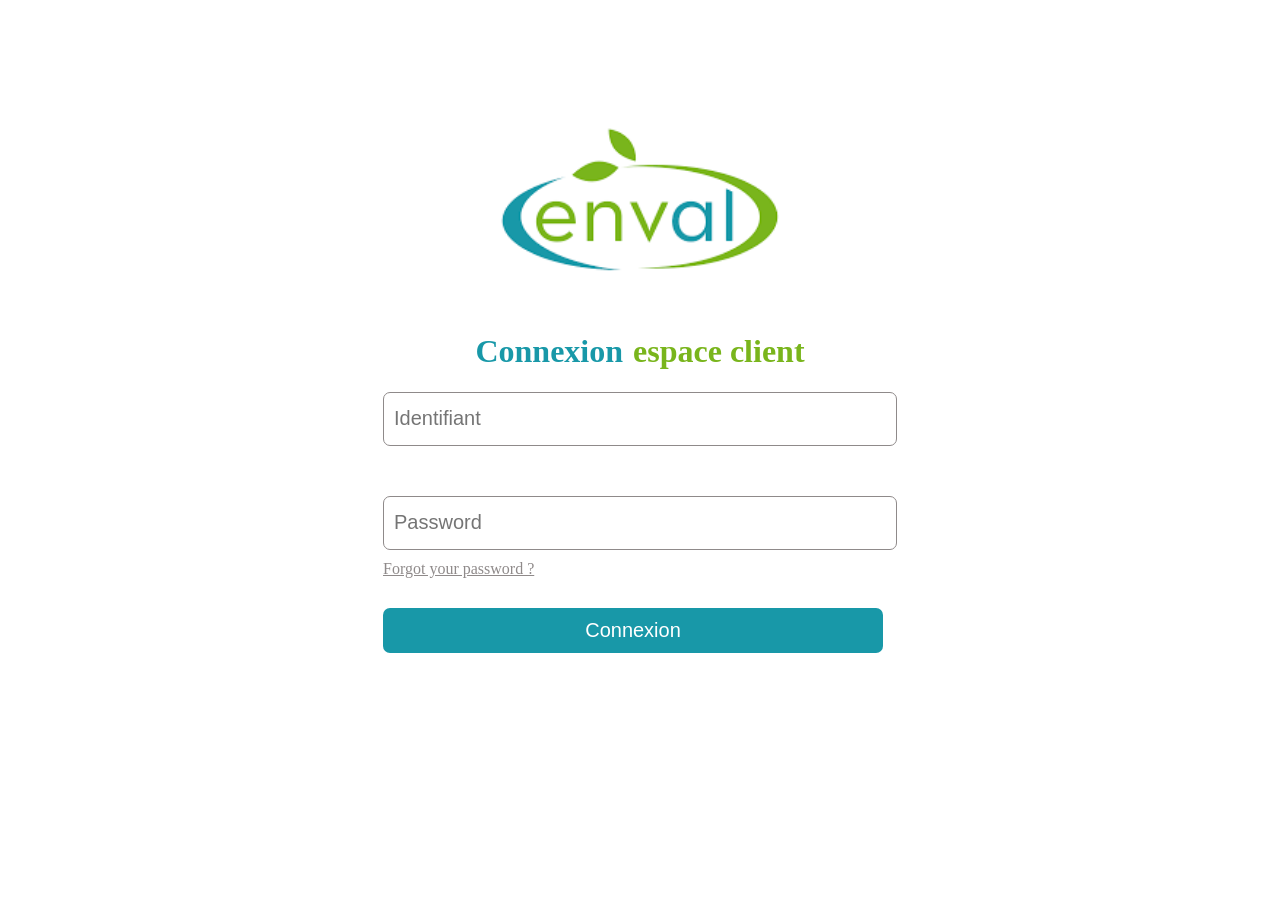
<file: index.html>
<!DOCTYPE html>
<html lang="en">
<head>
    <meta charset="UTF-8">
    <meta http-equiv="X-UA-Compatible" content="IE=edge">
    <meta name="viewport" content="width=device-width, initial-scale=1.0">
    <link rel="stylesheet" href="connexion.css">
    <title>Connexion</title>
</head>
<body>
    <div class="alerte">
        <h1>connexion</h1>
       <p> Oups !!! la combinaisonIdentifiant/Password est incorrecte</p>
    </div>
    <div class="container">
        <div class="logo">
            <img src="images/logo.png" alt="logo">
        </div>
        <div class="titre">
            <h1 class="titre1">Connexion</h1> 
            <h1 class="titre2">espace client</h1>
        </div>
        <div class="input">
            <input type="text" name="" class="Input" placeholder="Identifiant">
        </div>
        <div class="input2">
            <input type="password" name="" class="Input" placeholder="Password">
            <a class="lien" href="#">Forgot your password ?</a>
        </div>
       
        <div class="btn">
           <a href="dashboard.html">
            <button type="submit">Connexion</button>
           </a>
        </div>
        
    </div>

    <script src="connexion.js"></script>
</body>
</html>
</file>
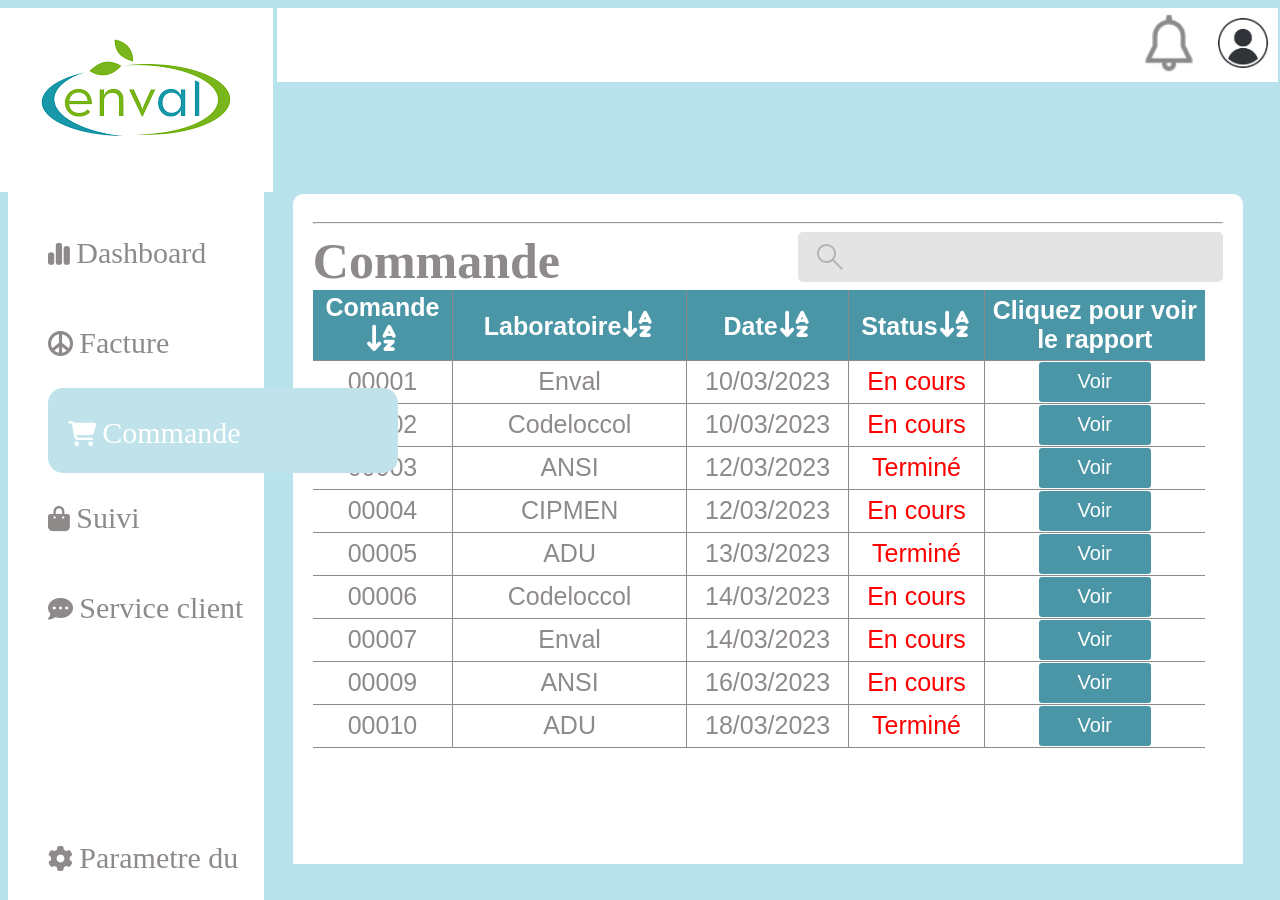
<file: commande.html>
<!DOCTYPE html>
<html lang="en">
<head>
    <meta charset="UTF-8">
    <meta http-equiv="X-UA-Compatible" content="IE=edge">
    <meta name="viewport" content="width=device-width, initial-scale=1.0">
    <link rel="stylesheet" href="https://cdnjs.cloudflare.com/ajax/libs/font-awesome/6.4.0/css/all.min.css" integrity="sha512-iecdLmaskl7CVkqkXNQ/ZH/XLlvWZOJyj7Yy7tcenmpD1ypASozpmT/E0iPtmFIB46ZmdtAc9eNBvH0H/ZpiBw==" crossorigin="anonymous" referrerpolicy="no-referrer" /> 
    <!-- <link rel="stylesheet" href="fontawesome-free-6.4.0-web/css/fontawesome.min.css"> -->
    <link rel="stylesheet" href="menu.css">
    <link rel="stylesheet" href="facture-command.css">
    <link rel="stylesheet" href="dashboard.css">
    <title>Commande</title>
</head>
<body>
   <div class="container">
    <input type="checkbox"  id="check">
    <label class="label2" for="check">
        <i class="fas fa-bars" id="btn"></i>
    </label>
       <div class="sidebar">
            <div class="sidebar_element">
                <div class="logo">
                    <img src="images/logo.png" alt="logo">
                </div>
              <div class="list">
                <ul>
                    <li>
                        <a href="dashboard.html">
                            <i class="fa-solid fa-chart-simple"></i>
                            <span>Dashboard</span>
                        </a>
                    </li>
                    <li>
                        <a href="facture.html">
                            <i class="fa-solid fa-peace"></i>
                            <span>Facture</span>
                        </a>
                    </li>
                    <li class="active">
                        <a href="commande.html">
                            <i class="fa-solid fa-cart-shopping"></i>
                            <span>Commande</span>
                        </a>
                    </li>
                    <li>
                        <a href="suivi.html">
                            <i class="fa-solid fa-bag-shopping"></i>
                            <span>Suivi</span>
                        </a>
                    </li>
                    <li>
                        <a href="service client.html">
                            <i class="fa-solid fa-comment-dots"></i>
                            <span>Service client</span>
                        </a>
                    </li>
                </ul>
                <ul class="list2">
                    <li>
                        <a href="parametre.html">
                            <i class="fa-solid fa-gear"></i>
                            <span>Parametre du compte</span>
                        </a>
                    </li>
                    <li>
                        <a href="connexion.html">
                            <i class="fa-solid fa-arrow-right-from-bracket"></i>
                            <span>Deconnexion</span>
                        </a>
                    </li>
                </ul>
              </div>
            </div>
       </div>
       <div class="section">
           <nav class="navbar">
                <div class="nav">
                    <input type="checkbox"  id="check">
                    <label for="check">
                        <i class="fas fa-bars" id="btn"></i>
                    </label>
                    <img class="icon-cloche" src="icons8-cloche-50.png" alt="Icon-cloche">
                    <img class="icon-avatar"  src="images/avatar.jpg" alt="avatar">
                </div>
           </nav>
           <div class="card">
           
            <hr>
                        <div class="search-input">
                            <h3 style="font-size: 50px; margin: 0; color: #8f8a8a;;" id="table-id">Commande</h3> 
                            <input type="text" id="check1" class="barre">
                        </div>
            <div class="table">
                <table>
                   
                    <thead>
                        <tr>
                            <th style="width: 200px;" class="delete-bd-left commande">Comande <span class="AZ"><i class="fa-solid fa-arrow-down-a-z"></i></span></th>
                            <th class="labo1">Laboratoire<span><i class="fa-solid fa-arrow-down-a-z"></i></span></th>
                            <th class="Date1">Date<span><i class="fa-solid fa-arrow-down-a-z"></i></span></th>
                            <th class="Status">Status<span><i class="fa-solid fa-arrow-down-a-z"></i></span></th>
                            <th class="rapport1">Cliquez pour voir le rapport</th>
                        </tr> 
                    </thead>
                    <tbody id="tbody">
                       
                    </tbody>
                </table>
            </div>
           </div>
       </div>
   </div>

   <script src="commande.js"></script>
</body>
</html>
</file>
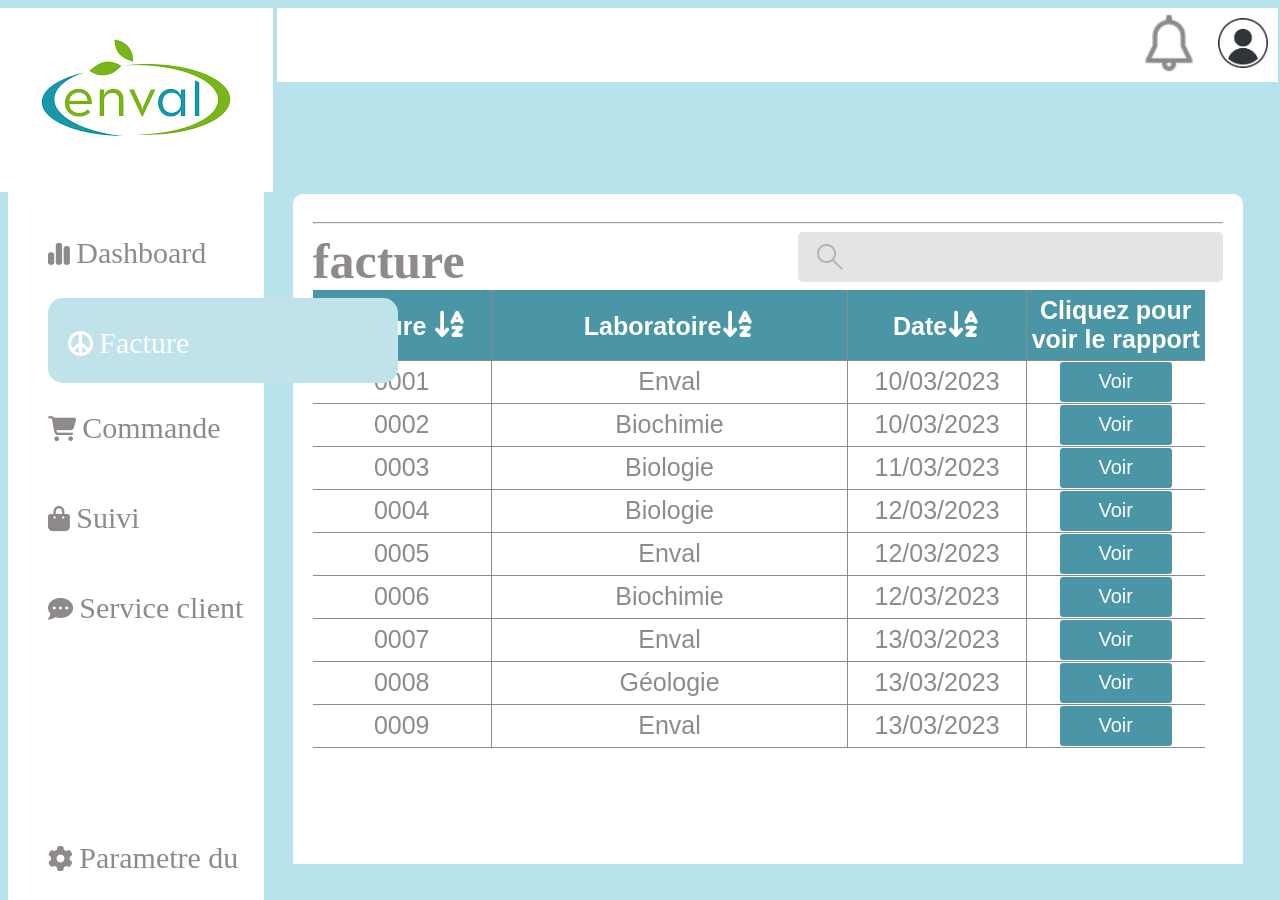
<file: facture.html>
<!DOCTYPE html>
<html lang="en">

<head>
    <meta charset="UTF-8">
    <meta http-equiv="X-UA-Compatible" content="IE=edge">
    <meta name="viewport" content="width=device-width, initial-scale=1.0">
    <link rel="stylesheet" href="https://cdnjs.cloudflare.com/ajax/libs/font-awesome/6.4.0/css/all.min.css" integrity="sha512-iecdLmaskl7CVkqkXNQ/ZH/XLlvWZOJyj7Yy7tcenmpD1ypASozpmT/E0iPtmFIB46ZmdtAc9eNBvH0H/ZpiBw==" crossorigin="anonymous" referrerpolicy="no-referrer" />    <link rel="stylesheet" href="menu.css">
    <!-- <link rel="stylesheet" href="fontawesome-free-6.4.0-web/css/fontawesome.min.css"> -->
    <link rel="stylesheet" href="menu.css">
    <link rel="stylesheet" href="facture-command.css">
    <link rel="stylesheet" href="dashboard.css">
    <title>Facture</title>
</head>

<body>
    <div class="container">
        <!-- <input type="checkbox"  id="check">
        <label class="label2" for="check">
            <i class="fas fa-bars" id="btn"></i>
        </label> -->
        <div class="sidebar">
            <div class="sidebar_element">
                <div class="logo">
                    <img src="images/logo.png" alt="logo">
                </div>
                <div class="list">
                    <ul>
                        <li>
                            <a href="dashboard.html">
                                <i class="fa-solid fa-chart-simple"></i>
                                <span>Dashboard</span>
                            </a>
                        </li>
                        <li class="active">
                            <a href="facture.html">
                                <i class="fa-solid fa-peace"></i>
                                <span>Facture</span>
                            </a>
                        </li>
                        <li>
                            <a href="commande.html">
                                <i class="fa-solid fa-cart-shopping"></i>
                                <span>Commande</span>
                            </a>
                        </li>
                        <li>
                            <a href="suivi.html">
                                <i class="fa-solid fa-bag-shopping"></i>
                                <span>Suivi</span>
                            </a>
                        </li>
                        <li>
                            <a href="service client.html">
                                <i class="fa-solid fa-comment-dots"></i>
                                <span>Service client</span>
                            </a>
                        </li>
                    </ul>
                    <ul class="list2">
                        <li>
                            <a href="parametre.html">
                                <i class="fa-solid fa-gear"></i>
                                <span>Parametre du compte</span>
                            </a>
                        </li>
                        <li>
                            <a href="index.html">
                                <i class="fa-solid fa-arrow-right-from-bracket"></i>
                                <span>Deconnexion</span>
                            </a>
                        </li>
                    </ul>
                </div>
            </div>
        </div>
        <div class="section">
            <nav class="navbar">
                <div class="nav">
                    <input type="checkbox"  id="check">
                    <label for="check">
                        <i class="fas fa-bars" id="btn"></i>
                    </label>
                    <img class="icon-cloche" src="icons8-cloche-50.png" alt="Icon-cloche">
                    <img class="icon-avatar" src="images/avatar.jpg" alt="avatar">
                </div>
            </nav>
            <div class="card">
                 <hr>
                <div class="search-input" >
                   
                    <h1 style="font-size: 50px; margin: 0; color: #8f8a8a;;">facture</h1>
                    <input type="text" class="barre" id="check1">
                </div>
                <div class="table">
                    <table>
                        <thead>
                            <tr>
                                <th class="delete-bd-left fact">Facture <span class="AZ"><i class="fa-solid fa-arrow-down-a-z"></i></span></th>
                                <th class="labo">Laboratoire<span><i class="fa-solid fa-arrow-down-a-z"></i></span></th>
                                <th class="Date">Date<span><i class="fa-solid fa-arrow-down-a-z"></i></span></th>
                                <th class="rapport">Cliquez pour voir le rapport</th>
                            </tr> 
                        </thead>
                        <tbody id="tbody">
                          
                        </tbody>
                       
                    </table>
                </div>
            </div>
        </div>
    </div>


    <script src="facture.js"></script>
</body>

</html>
</file>
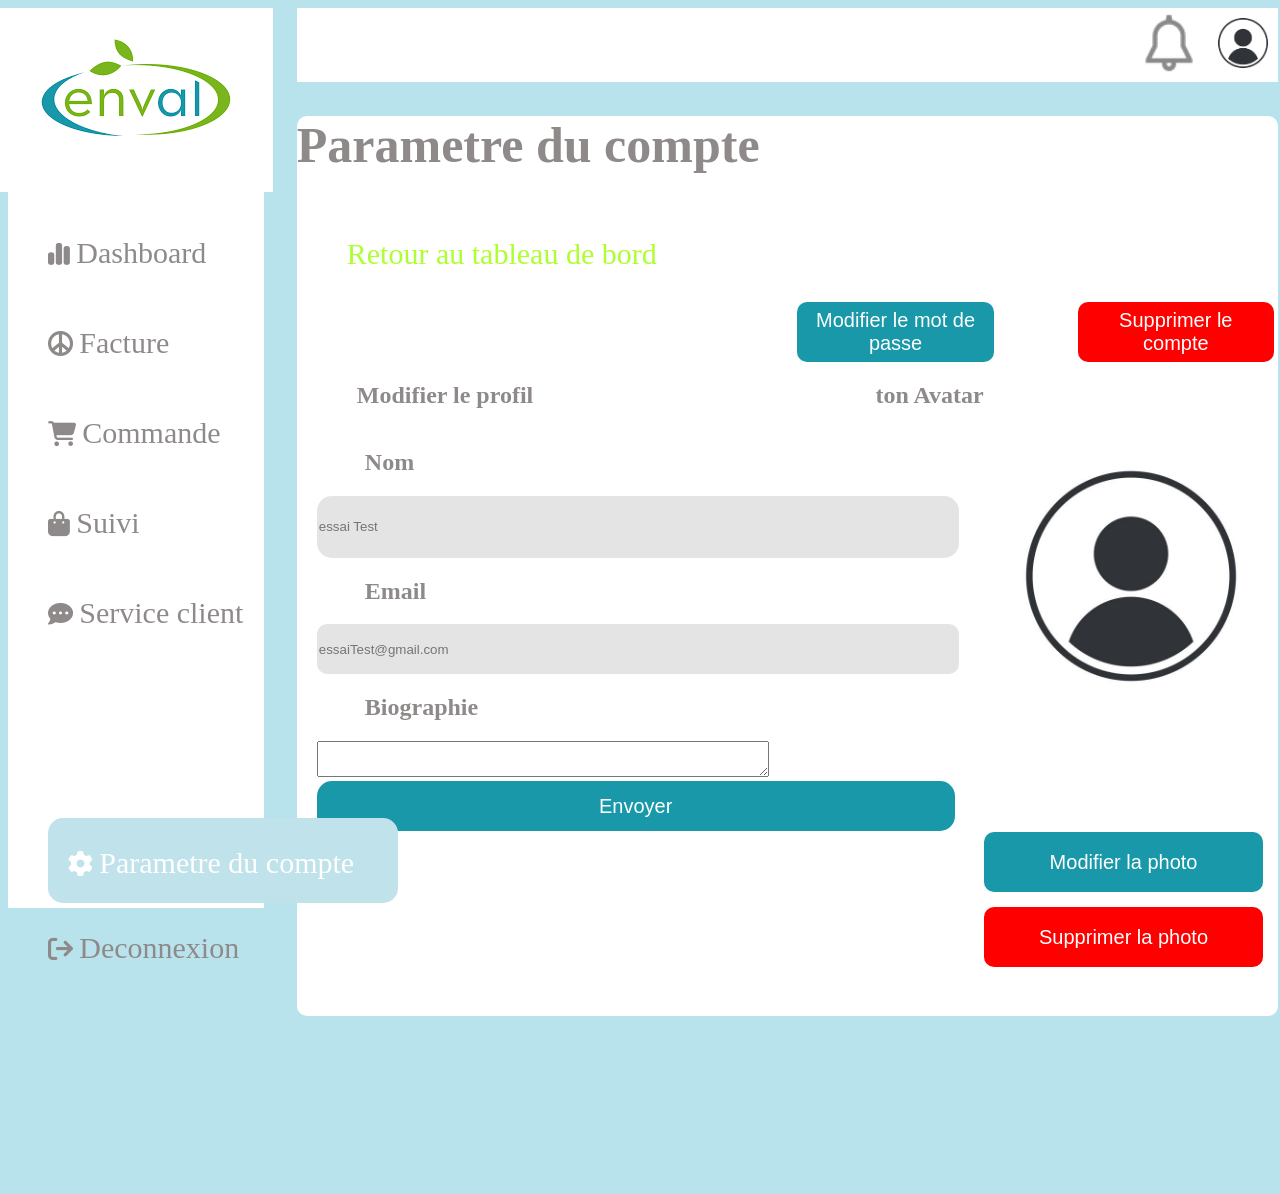
<file: parametre.html>
<!DOCTYPE html>
<html lang="en">
<head>
    <meta charset="UTF-8">
    <meta http-equiv="X-UA-Compatible" content="IE=edge">
    <meta name="viewport" content="width=device-width, initial-scale=1.0">
    <link rel="stylesheet" href="https://cdnjs.cloudflare.com/ajax/libs/font-awesome/6.4.2/css/all.min.css" integrity="sha512-z3gLpd7yknf1YoNbCzqRKc4qyor8gaKU1qmn+CShxbuBusANI9QpRohGBreCFkKxLhei6S9CQXFEbbKuqLg0DA==" crossorigin="anonymous" referrerpolicy="no-referrer" />   
    <link rel="stylesheet" href="menu.css">
    <link rel="stylesheet" href="dashboard.css">
    <script src="https://cdn.tiny.cloud/1/no-api-key/tinymce/5/tinymce.min.js"></script>
    <link rel="stylesheet" href="parametre.css">
    <title>Document</title>
</head>
<body>
    <div class="changement">
        <h1>Modifier le mot de passe</h1>
        <div class="changePasse">
            <h2>Ancien mot de passe</h2>
            <input class="ancienPasse" type="text">
            <h2>Nouveau mot de passe</h2>
            <input class="nouveauPasse" type="text">
            <h2>Confirmation</h2>
            <input class="confirmation" type="text"><br>
            <button class="accepter">Envoyer</button>
        </div>
    </div>
    <div class="alerte">
        <h1>connexion</h1>
       <p>la combinaisonIdentifiant/Password est incorrecte</p>
    </div>
   <div class="container">
    <input type="checkbox"  id="check1">
    <label class="label2" for="check1">
        <i class="fas fa-bars" id="btn"></i>
    </label>
       <div class="sidebar">
            <div class="sidebar_element">
                <div class="logo">
                    <img src="images/logo.png" alt="logo">
                </div>
              <div class="list">
                <ul>
                    <li>
                        <a href="dashboard.html">
                            <i class="fa-solid fa-chart-simple"></i>
                            <span>Dashboard</span>
                        </a>
                    </li>
                    <li>
                        <a href="facture.html">
                            <i class="fa-solid fa-peace"></i>
                            <span>Facture</span>
                        </a>
                    </li>
                    <li>
                        <a href="commande.html">
                            <i class="fa-solid fa-cart-shopping"></i>
                            <span>Commande</span>
                        </a>
                    </li>
                    <li>
                        <a href="suivi.html">
                            <i class="fa-solid fa-bag-shopping"></i>
                            <span>Suivi</span>
                        </a>
                    </li>
                    <li >
                        <a href="service client.html">
                            <i class="fa-solid fa-comment-dots"></i>
                            <span>Service client</span>
                        </a>
                    </li>
                </ul>
                <ul class="list2">
                    <li class="active">
                        <a href="#">
                            <i class="fa-solid fa-gear"></i>
                            <span>Parametre du compte</span>
                        </a>
                    </li>
                    <li>
                        <a href="index.html">
                            <i class="fa-solid fa-arrow-right-from-bracket"></i>
                            <span>Deconnexion</span>
                        </a>
                    </li>
                </ul>
              </div>
            </div>
       </div>
       <div class="section">
           <nav class="navbar">
                <div class="nav">
                    <input type="checkbox"  id="check">
                    <label class="label2" for="check">
                        <i class="fas fa-bars" id="btn"></i>
                    </label>
                    <img class="icon-cloche" src="icons8-cloche-50.png" alt="Icon-cloche">
                    <img class="icon-avatar"  src="images/avatar.jpg" alt="avatar">
                </div>
           </nav>
           <div class="contenu">
            <h1 style="color: #8f8a8a; font-size: 50px;">Parametre du compte</h1>
                <div class="entete">
                   
                    <p class="Retour" style="color: greenyellow; font-size: 30px; margin-left: 50px;"><i class="fa-solid fa-arrow-turn-down-left"></i>Retour au tableau de bord</p>
                    <div class="divbtn">
                        <button class="btnmodifier" style="background-color: #1898A8;">Modifier le mot de passe</button>
                        <button class="btnsupprimer" style="background-color: red; margin-left: 80px;">Supprimer le compte</button>
                    </div>
                </div>
                <div class="Modifier">
                    <h2 class="">Modifier le profil</h2>
                    <h2>ton Avatar</h2>
                </div>
               <div class="centre">
                <div style="width: 65%; height: 100%; margin-left: 20px;">
                    <div class="cardS">
                
                        <h2 class="input-title">Nom</h2>
                       <input type="text" placeholder="essai Test" name="" id="input-sujet">
                    </div>
                    <div class="cardS">
                        <h2 class="input-title">Email</h2>
                       <input type="email" placeholder="essaiTest@gmail.com" name="" id="input-message">
                       <h2 class="input-title">Biographie</h2>
                       <textarea id="myTextArea"></textarea>
                    </div>
                    <button class="input-button">Envoyer</button>
                    

                   
                </div>
                <div class="profil" style="width: 30%;">
                    <img class="Avatar" src="images/avatar.jpg" alt="">
                    <input type="file" hidden="hidden" class="inputFile">
                    <button class="profilbtn btnmodifier" id="btnModifierPhoto" style="background-color: #1898A8;">Modifier la photo</button><br>
                    <button class="profilbtn btnsupprimer" id="btnSupprimerPhoto" style="background-color: red;">Supprimer la photo</button>
                </div>
               </div>
               
           </div>
       </div>
   </div>
   <script>
    tinymce.init({
        selector: '#myTextArea',
        plugins: 'lists link image',
        toolbar: 'undo redo | bold italic | bullist numlist | link',
    });
</script>
   <script src="parametre.js"></script>
</body>
</html>
</file>
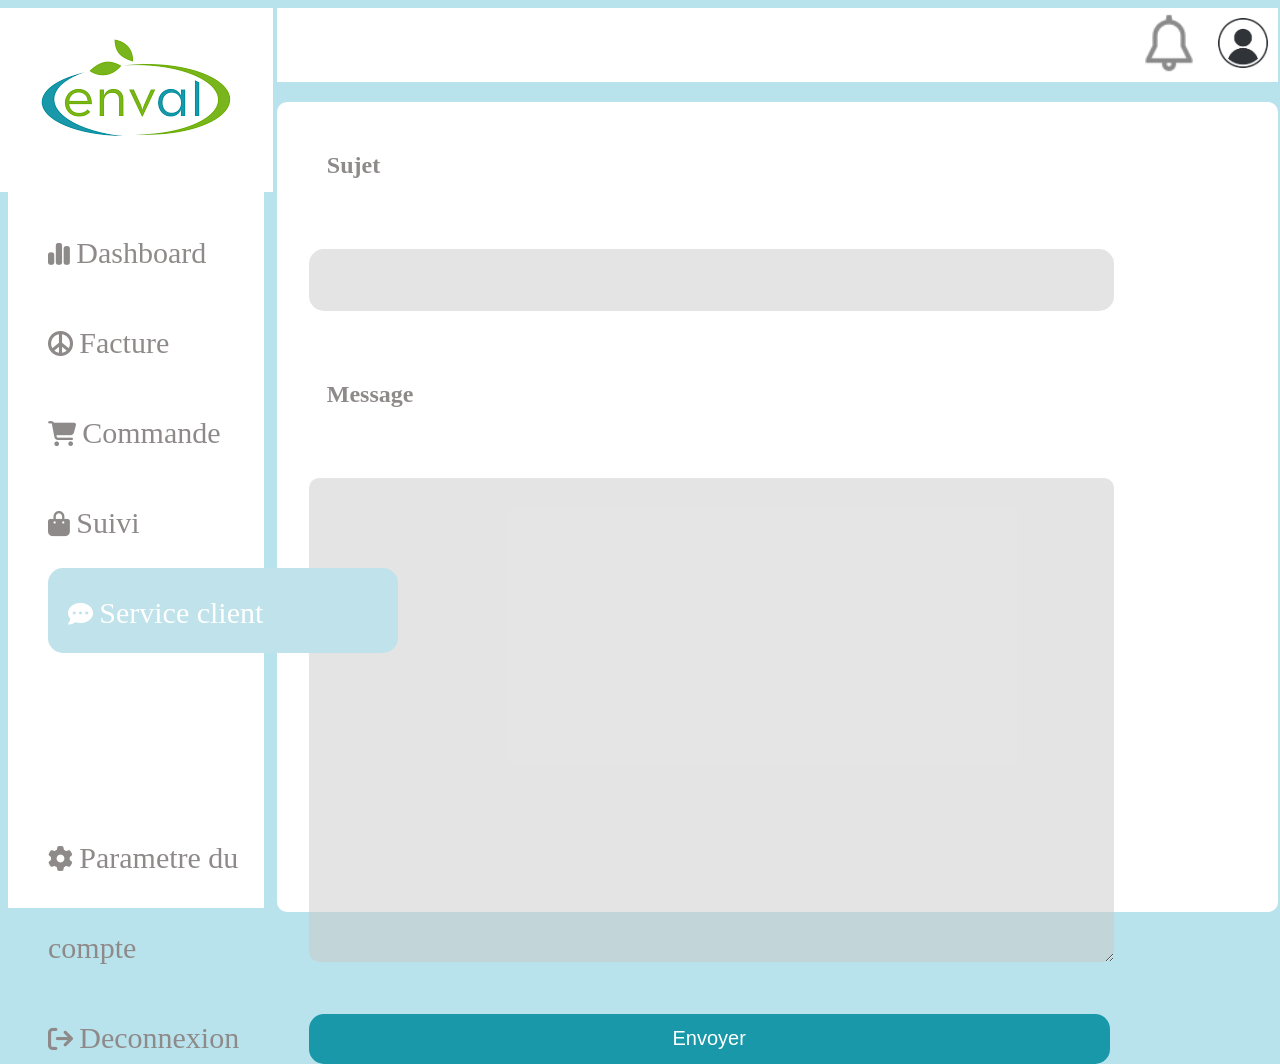
<file: service client.html>
<!DOCTYPE html>
<html lang="en">
<head>
    <meta charset="UTF-8">
    <meta http-equiv="X-UA-Compatible" content="IE=edge">
    <meta name="viewport" content="width=device-width, initial-scale=1.0">
    <link rel="stylesheet" href="https://cdnjs.cloudflare.com/ajax/libs/font-awesome/6.4.0/css/all.min.css" integrity="sha512-iecdLmaskl7CVkqkXNQ/ZH/XLlvWZOJyj7Yy7tcenmpD1ypASozpmT/E0iPtmFIB46ZmdtAc9eNBvH0H/ZpiBw==" crossorigin="anonymous" referrerpolicy="no-referrer" />    <link rel="stylesheet" href="menu.css">
    <!-- <link rel="stylesheet" href="fontawesome-free-6.4.0-web/css/fontawesome.min.css"> -->
    <link rel="stylesheet" href="menu.css">
    <link rel="stylesheet" href="service client.css">
    <link rel="stylesheet" href="dashboard.css">
    <title>Document</title>
</head>
<body>
   <div class="container">
    <input type="checkbox"  id="check">
    <label class="label2" for="check">
        <i class="fas fa-bars" id="btn"></i>
    </label>
       <div class="sidebar">
            <div class="sidebar_element">
                <div class="logo">
                    <img src="images/logo.png" alt="logo">
                </div>
              <div class="list">
                <ul>
                    <li>
                        <a href="dashboard.html">
                            <i class="fa-solid fa-chart-simple"></i>
                            <span>Dashboard</span>
                        </a>
                    </li>
                    <li>
                        <a href="facture.html">
                            <i class="fa-solid fa-peace"></i>
                            <span>Facture</span>
                        </a>
                    </li>
                    <li>
                        <a href="commande.html">
                            <i class="fa-solid fa-cart-shopping"></i>
                            <span>Commande</span>
                        </a>
                    </li>
                    <li>
                        <a href="suivi.html">
                            <i class="fa-solid fa-bag-shopping"></i>
                            <span>Suivi</span>
                        </a>
                    </li>
                    <li class="active">
                        <a href="service client.html">
                            <i class="fa-solid fa-comment-dots"></i>
                            <span>Service client</span>
                        </a>
                    </li>
                </ul>
                <ul class="list2">
                    <li>
                        <a href="parametre.html">
                            <i class="fa-solid fa-gear"></i>
                            <span>Parametre du compte</span>
                        </a>
                    </li>
                    <li>
                        <a href="index.html">
                            <i class="fa-solid fa-arrow-right-from-bracket"></i>
                            <span>Deconnexion</span>
                        </a>
                    </li>
                </ul>
              </div>
            </div>
       </div>
       <div class="section">
           <nav class="navbar">
                <div class="nav">
                    <input type="checkbox"  id="check">
                    <label class="label2" for="check">
                        <i class="fas fa-bars" id="btn"></i>
                    </label>
                    <img class="icon-cloche" src="icons8-cloche-50.png" alt="Icon-cloche">
                    <img class="icon-avatar" src="images/avatar.jpg" alt="avatar">
                </div>
           </nav>
           <div class="contenu">
               <div class="cardS">
                   <h2 class="input-title">Sujet</h2>
                  <input type="text" name="" id="input-sujet">
               </div>
               <div class="cardS">
                   <h2 class="input-title">Message</h2>
                  <textarea name="" id="input-message" cols="30" rows="10"></textarea>
               </div>
               <button class="input-button">Envoyer</button>
           </div>
       </div>
   </div>

   <script src="service.js"></script>
</body>
</html>
</file>
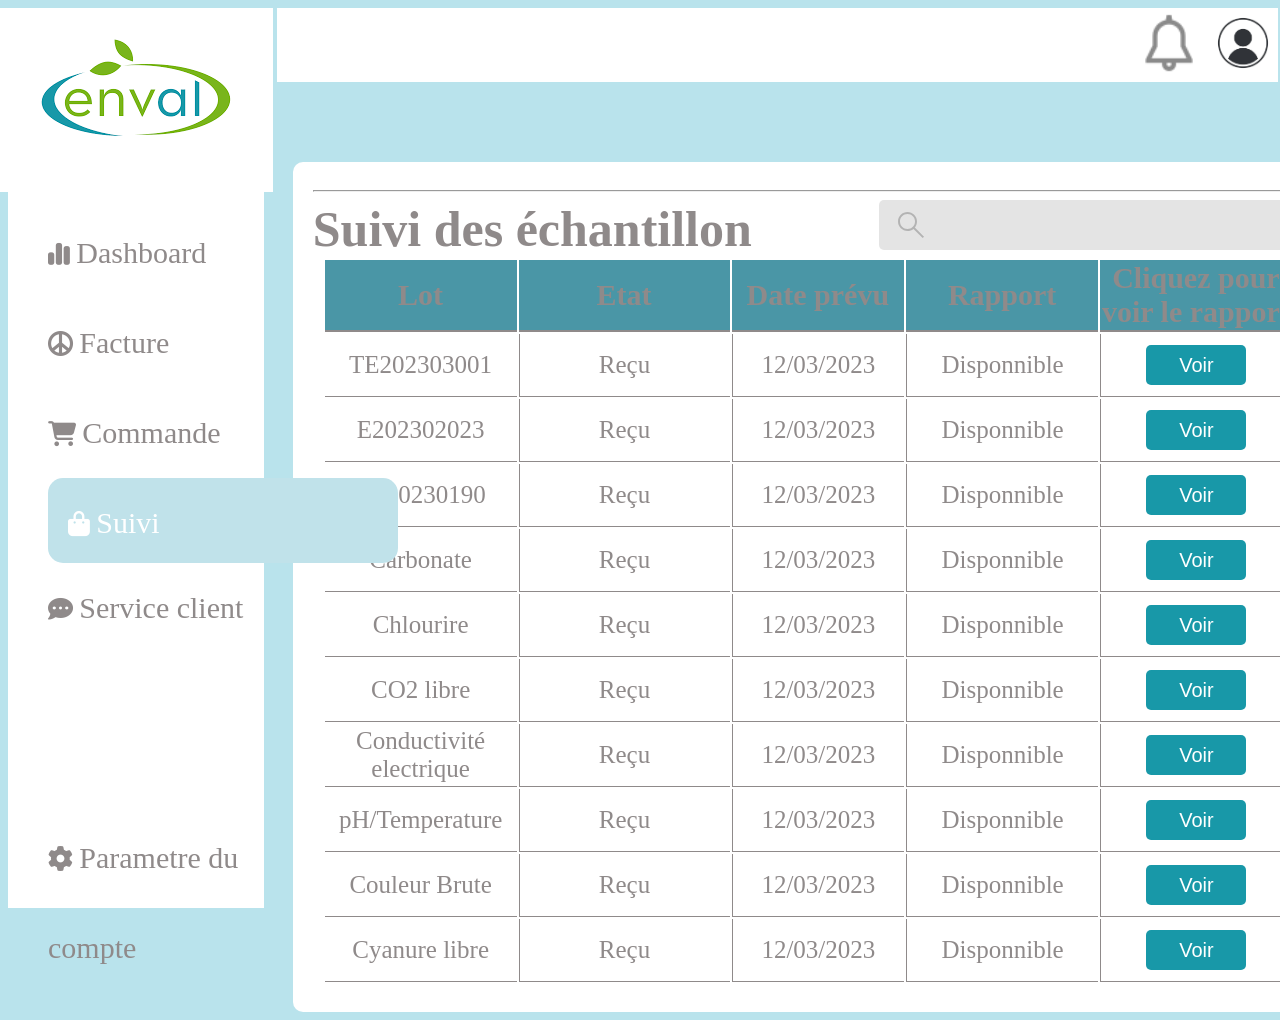
<file: suivi.html>
<!DOCTYPE html>
<html lang="en">
<head>
    <meta charset="UTF-8">
    <meta http-equiv="X-UA-Compatible" content="IE=edge">
    <meta name="viewport" content="width=device-width, initial-scale=1.0">
    <link rel="stylesheet" href="https://cdnjs.cloudflare.com/ajax/libs/font-awesome/6.4.0/css/all.min.css" integrity="sha512-iecdLmaskl7CVkqkXNQ/ZH/XLlvWZOJyj7Yy7tcenmpD1ypASozpmT/E0iPtmFIB46ZmdtAc9eNBvH0H/ZpiBw==" crossorigin="anonymous" referrerpolicy="no-referrer" />    <link rel="stylesheet" href="menu.css">
    <link rel="stylesheet" href="menu.css">
    <!-- <link rel="stylesheet" href="fontawesome-free-6.4.0-web/css/fontawesome.min.css"> -->
    <link rel="stylesheet" href="suivi.css">
    <link rel="stylesheet" href="dashboard.css">
    <title>Document</title>
</head>
<body>
   <div class="container">
    <input type="checkbox"  id="check">
    <label class="label2" for="check">
        <i class="fas fa-bars" id="btn"></i>
    </label>
       <div class="sidebar">
            <div class="sidebar_element">
                <div class="logo">
                    <img src="images/logo.png" alt="logo">
                </div>
              <div class="list">
                <ul>
                    <li>
                        <a href="dashboard.html">
                            <i class="fa-solid fa-chart-simple"></i>
                            <span>Dashboard</span>
                        </a>
                    </li>
                    <li>
                        <a href="facture.html">
                            <i class="fa-solid fa-peace"></i>
                            <span>Facture</span>
                        </a>
                    </li>
                    <li>
                        <a href="commande.html">
                            <i class="fa-solid fa-cart-shopping"></i>
                            <span>Commande</span>
                        </a>
                    </li>
                    <li class="active">
                        <a href="suivi.html">
                            <i class="fa-solid fa-bag-shopping"></i>
                            <span>Suivi</span>
                        </a>
                    </li>
                    <li>
                        <a href="service client.html">
                            <i class="fa-solid fa-comment-dots"></i>
                            <span>Service client</span>
                        </a>
                    </li>
                </ul>
                <ul class="list2">
                    <li>
                        <a href="#">
                            <i class="fa-solid fa-gear"></i>
                            <span>Parametre du compte</span>
                        </a>
                    </li>
                    <li>
                        <a href="index.html">
                            <i class="fa-solid fa-arrow-right-from-bracket"></i>
                            <span>Deconnexion</span>
                        </a>
                    </li>
                </ul>
              </div>
            </div>
       </div>
       <div class="section">
           <nav class="navbar">
                <div class="nav">
                    <input type="checkbox"  id="check">
                    <label for="check">
                        <i class="fas fa-bars" id="btn"></i>
                    </label>
                    <img class="icon-cloche" src="icons8-cloche-50.png" alt="Icon-cloche">
                    <img class="icon-avatar" src="images/avatar.jpg" alt="avatar">
                </div>
           </nav>
           <div class="card">
            <hr>
            <div class="search-input">
                <h3 style="font-size: 50px; margin: 0; color: #8f8a8a;;" id="table-id">Suivi des échantillon</h3> 
                <input type="text" id="check1" class="barre">
            </div>
               <div class="card-table">
                   <table class="mytable">
                    <thead>
                        <tr>
                            <th id="delete-border-left" class="ligne-width">Lot</th>
                            <th class="ligne-width2">Etat</th>
                            <th class="ligne-width1">Date prévu</th>
                            <th class="ligne-width">Rapport</th>
                            <th class="ligne-width">Cliquez pour voir le rapport</th>
                        </tr>
                    </thead>
                    <tbody id="tbody">
                        
                       
                    </tbody>
                   </table>
               </div>
           </div>
       </div>
   </div>


   <script src="suivi.js"></script>
</body>
</html>
</file>
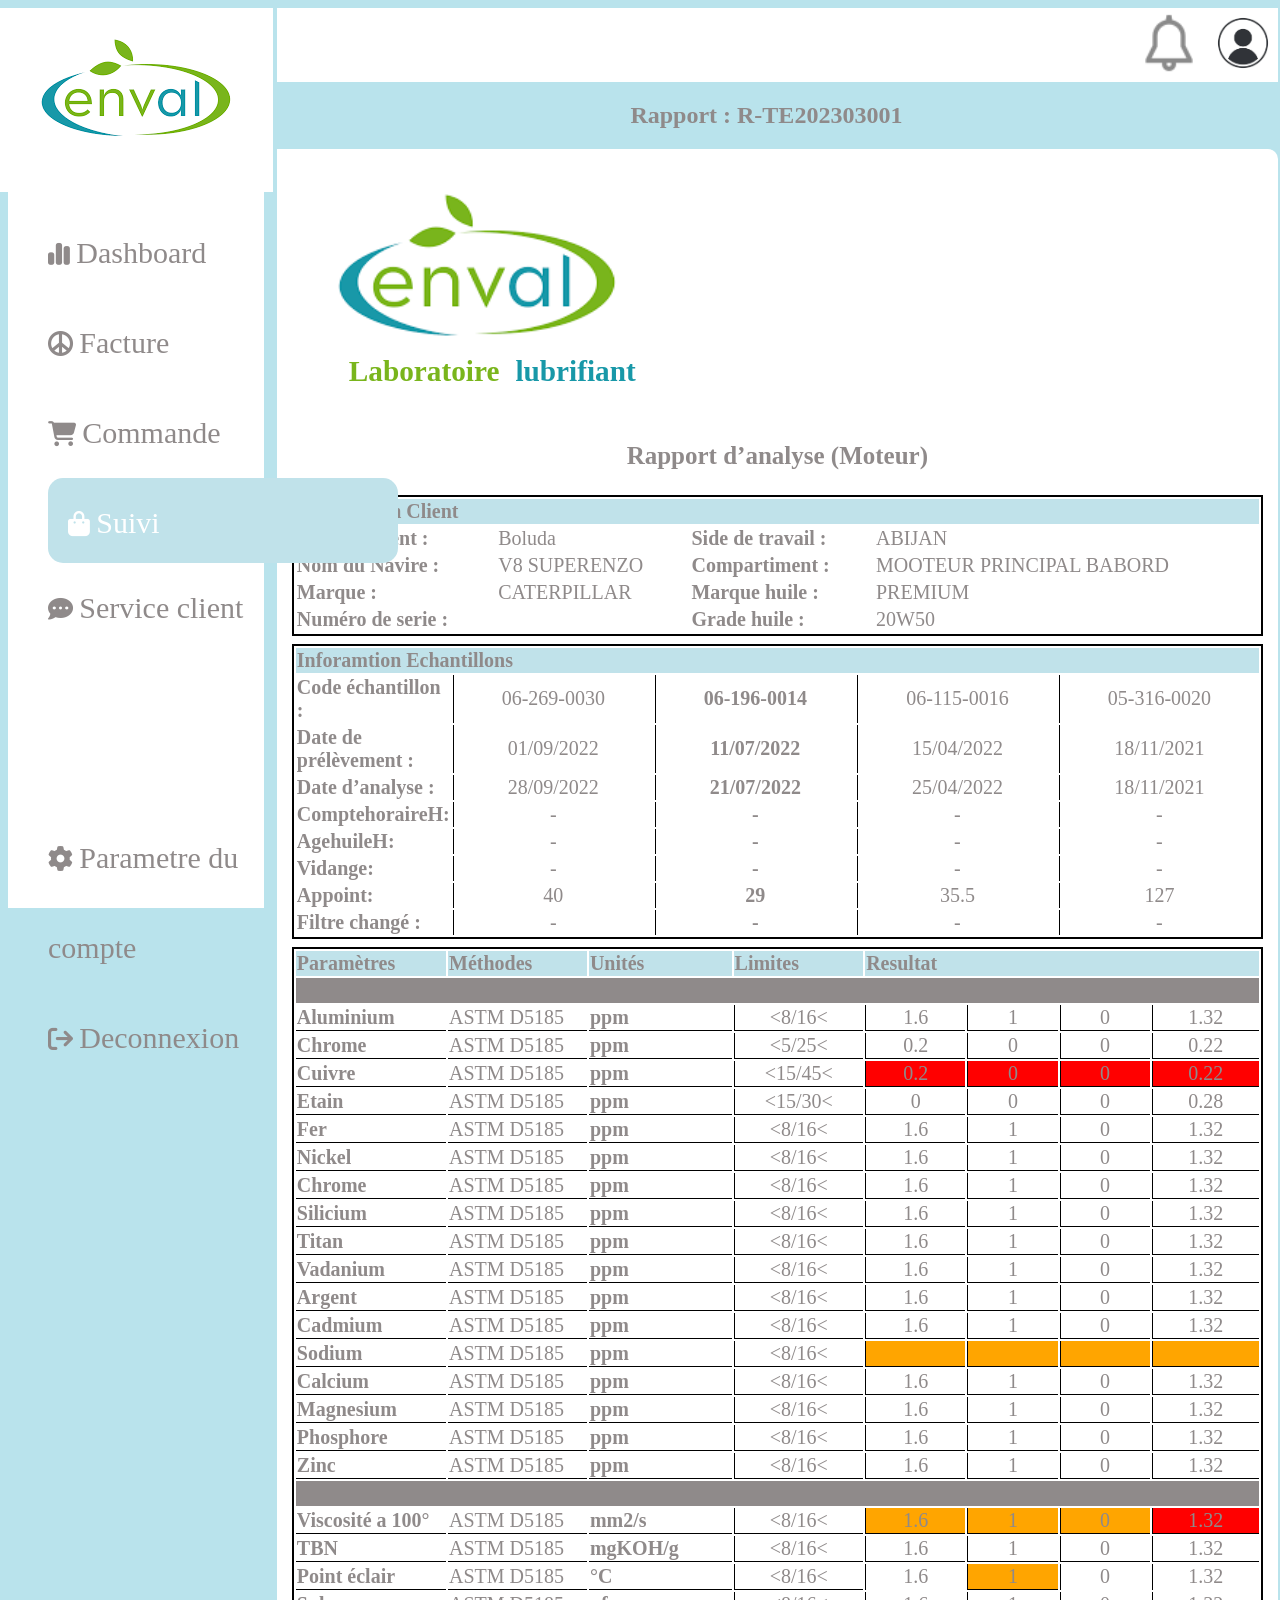
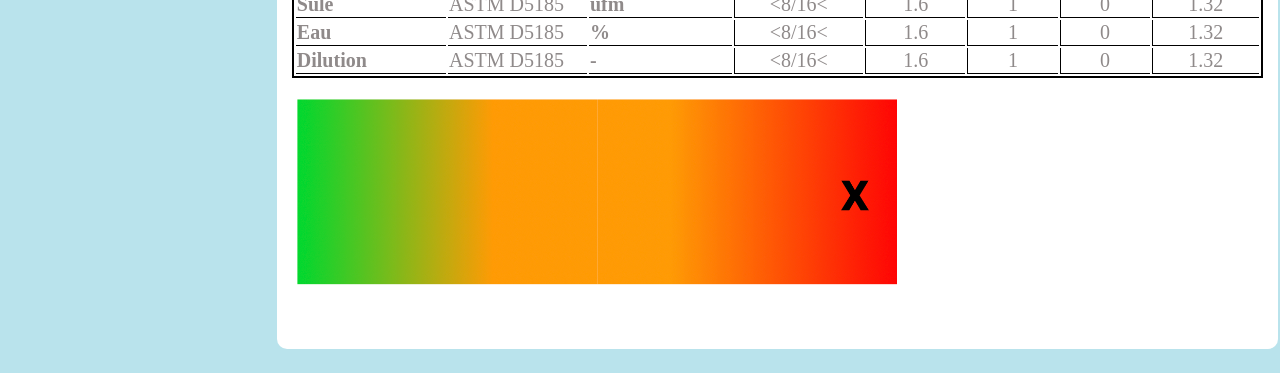
<file: suividetail.html>
<!DOCTYPE html>
<html lang="en">

<head>
    <meta charset="UTF-8">
    <meta http-equiv="X-UA-Compatible" content="IE=edge">
    <meta name="viewport" content="width=device-width, initial-scale=1.0">
    <link rel="stylesheet" href="https://cdnjs.cloudflare.com/ajax/libs/font-awesome/6.4.0/css/all.min.css" integrity="sha512-iecdLmaskl7CVkqkXNQ/ZH/XLlvWZOJyj7Yy7tcenmpD1ypASozpmT/E0iPtmFIB46ZmdtAc9eNBvH0H/ZpiBw==" crossorigin="anonymous" referrerpolicy="no-referrer" />    <link rel="stylesheet" href="menu.css">
    <!-- <link rel="stylesheet" href="fontawesome-free-6.4.0-web/css/fontawesome.min.css"> -->
    <link rel="stylesheet" href="menu.css">
    <link rel="stylesheet" href="suividetail.css">
    <link rel="stylesheet" href="dashboard.css">
    <title>Suivi</title>
</head>
<body>
    <div class="container">
        <input type="checkbox"  id="check">
        <label class="label2" for="check">
            <i class="fas fa-bars" id="btn"></i>
        </label>
        <div class="sidebar">
            <div class="sidebar_element">
                <div class="logo">
                    <img src="images/logo.png" alt="logo">
                </div>
                <div class="list">
                    <ul>
                        <li>
                            <a href="dashboard.html">
                                <i class="fa-solid fa-chart-simple"></i>
                                <span>Dashboard</span>
                            </a>
                        </li>
                        <li>
                            <a href="facture.html">
                                <i class="fa-solid fa-peace"></i>
                                <span>Facture</span>
                            </a>
                        </li>
                        <li>
                            <a href="commande.html">
                                <i class="fa-solid fa-cart-shopping"></i>
                                <span>Commande</span>
                            </a>
                        </li>
                        <li class="active">
                            <a href="suivi.html">
                                <i class="fa-solid fa-bag-shopping"></i>
                                <span>Suivi</span>
                            </a>
                        </li>
                        <li>
                            <a href="service client.html">
                                <i class="fa-solid fa-comment-dots"></i>
                                <span>Service client</span>
                            </a>
                        </li>
                    </ul>
                    <ul class="list2">
                        <li>
                            <a href="parametre.html">
                                <i class="fa-solid fa-gear"></i>
                                <span>Parametre du compte</span>
                            </a>
                        </li>
                        <li>
                            <a href="connexion.html">
                                <i class="fa-solid fa-arrow-right-from-bracket"></i>
                                <span>Deconnexion</span>
                            </a>
                        </li>
                    </ul>
                </div>
            </div>
        </div>
        <div class="section">
            <nav class="navbar">
                <div class="nav">
                    <input type="checkbox"  id="check">
                    <label class="label2" for="check">
                        <i class="fas fa-bars" id="btn"></i>
                    </label>
                    <img class="icon-cloche" src="icons8-cloche-50.png" alt="Icon-cloche">
                    <img src="images/avatar.jpg" alt="avatar">
                </div>
            </nav>
            <h2 class="page-title">Rapport : R-TE202303001</h2>
            <div class="card-table">
                <img class="mylogo" src="images/logo.png" alt="logo">
                <div class="logo-title">
                    <h3 class="logo-title1">Laboratoire</h3>
                    <h3 class="logo-title2">lubrifiant</h3>
                </div>
                <h3 class="logo-subtitle">Rapport d’analyse (Moteur)</h3>
                <div class="first-table">
                    <table class="table-name">
                        <thead>
                            <tr class="ligne-color">
                                <th scope="col" colspan="4">Information Client</th>
                            </tr>
                        </thead>
                        <tbody>
                            <tr>
                                <th scope="col">Nom du client :</th>
                                <td scope="col">Boluda</td>
                                <th>Side de travail :</th>
                                <td>ABIJAN</td>
                            </tr>
                            <tr>
                                <th>Nom du Navire :</th>
                                <td>V8 SUPERENZO</td>
                                <th>Compartiment :</th>
                                <td>MOOTEUR PRINCIPAL BABORD</td>
                            </tr>
                            <tr>
                                <th>Marque :</th>
                                <td>CATERPILLAR</td>
                                <th>Marque huile :</th>
                                <td>PREMIUM</td>
                            </tr>
                            <tr>
                                <th>Numéro de serie :</th>
                                <td></td>
                                <th>Grade huile :</th>
                                <td>20W50</td>
                            </tr>
                        </tbody>
                    </table>
                </div>

                <div class="second-table">
                    <table class="table-name">
                        <thead>
                            <tr>
                                <th colspan="5" class="ligne-color">Inforamtion Echantillons</th>
                            </tr>
                        </thead>
                        <tbody>
                            <tr>
                                <th>Code échantillon :</th>
                                <td class="bordure">06-269-0030</td>
                                <th class="bordure">06-196-0014</tH>
                                <td class="bordure">06-115-0016</td>
                                <td class="bordure">05-316-0020</td>
                            </tr>
                            <tr>
                                <th>Date de prélèvement :</th>
                                <td class="bordure">01/09/2022</td>
                                <th class="bordure">11/07/2022</tH>
                                <td class="bordure">15/04/2022</td>
                                <td class="bordure">18/11/2021</td>
                            </tr>
                            <tr>
                                <th>Date d’analyse :</th>
                                <td class="bordure">28/09/2022</td>
                                <th class="bordure">21/07/2022</tH>
                                <td class="bordure">25/04/2022</td>
                                <td class="bordure">18/11/2021</td>
                            </tr>
                            <tr>
                                <th>ComptehoraireH:</th>
                                <td class="bordure">-</td>
                                <th class="bordure">-</tH>
                                <td class="bordure">-</td>
                                <td class="bordure">-</td>
                            </tr>
                            <tr>
                                <th>AgehuileH:</th>
                                <td class="bordure">-</td>
                                <th class="bordure">-</tH>
                                <td class="bordure">-</td>
                                <td class="bordure">-</td>
                            </tr>
                            <tr>
                                <th>Vidange:</th>
                                <td class="bordure">-</td>
                                <th class="bordure">-</tH>
                                <td class="bordure">-</td>
                                <td class="bordure">-</td>
                            </tr>
                            <tr>
                                <th>Appoint:</th>
                                <td class="bordure">40</td>
                                <th class="bordure">29</tH>
                                <td class="bordure">35.5</td>
                                <td class="bordure">127</td>
                            </tr>
                            <tr>
                                <th>Filtre changé :</th>
                                <td class="bordure">-</td>
                                <th class="bordure">-</tH>
                                <td class="bordure">-</td>
                                <td class="bordure">-</td>
                            </tr>
                        </tbody>
                    </table>
                    </div>

                    <div class="third-table">
                        <table class="table-name">
                            <thead>
                                <tr class="ligne-color">
                                    <th>Paramètres</th>
                                    <th style="border: none;">Méthodes</th>
                                    <th>Unités</th>
                                    <th>Limites</th>
                                    <th colspan="8">Resultat</th>
                                </tr>
                                <tr>
                                    <th class="ligne-color2" colspan="8">-</th>
                                </tr>
                            </thead>
                            <tbody>
                                <tr>
                                    <th class="ligne-width">Aluminium</th>
                                    <td class="ligne-width">ASTM D5185</td>
                                    <th class="ligne-width">ppm</th>
                                    <td id="border-bottom" class="bordure"><8/16<</td>
                                    <td id="border-bottom" class="bordure">1.6</td>
                                    <td id="border-bottom" class="bordure">1</td>
                                    <td id="border-bottom" class="bordure">0</td>
                                    <td id="border-bottom" class="bordure">1.32</td>
                                </tr>
                                <tr>
                                    <th class="ligne-width">Chrome</th>
                                    <td class="ligne-width">ASTM D5185</td>
                                    <th class="ligne-width">ppm</th>
                                    <td id="border-bottom" class="bordure"><5/25<</td>
                                    <td id="border-bottom" class="bordure">0.2</td>
                                    <td id="border-bottom" class="bordure">0</td>
                                    <td id="border-bottom" class="bordure">0</td>
                                    <td id="border-bottom" class="bordure">0.22</td>
                                </tr>
                                <tr class="ligne-active">
                                    <th class="ligne-width">Cuivre</th>
                                    <td class="ligne-width">ASTM D5185</td>
                                    <th class="ligne-width">ppm</th>
                                    <td id="border-bottom" class="bordure"><15/45<</td>
                                    <td id="border-bottom-bg-color" class="bordure">0.2</td>
                                    <td id="border-bottom-bg-color" class="bordure">0</td>
                                    <td id="border-bottom-bg-color" class="bordure">0</td>
                                    <td id="border-bottom-bg-color" class="bordure">0.22</td>
                                </tr>
                                <tr>
                                    <th class="ligne-width">Etain</th>
                                    <td class="ligne-width">ASTM D5185</td>
                                    <th class="ligne-width">ppm</th>
                                    <td id="border-bottom" class="bordure"><15/30<</td>
                                    <td id="border-bottom" class="bordure">0</td>
                                    <td id="border-bottom" class="bordure">0</td>
                                    <td id="border-bottom" class="bordure">0</td>
                                    <td id="border-bottom" class="bordure">0.28</td>
                                </tr>
                                <tr>
                                    <th class="ligne-width">Fer</th>
                                    <td class="ligne-width">ASTM D5185</td>
                                    <th class="ligne-width">ppm</th>
                                    <td id="border-bottom" class="bordure"><8/16<</td>
                                    <td id="border-bottom" class="bordure">1.6</td>
                                    <td id="border-bottom" class="bordure">1</td>
                                    <td id="border-bottom" class="bordure">0</td>
                                    <td id="border-bottom" class="bordure">1.32</td>
                                </tr>
                                <tr>
                                    <th class="ligne-width">Nickel</th>
                                    <td class="ligne-width">ASTM D5185</td>
                                    <th class="ligne-width">ppm</th>
                                    <td id="border-bottom" class="bordure"><8/16<</td>
                                    <td id="border-bottom" class="bordure">1.6</td>
                                    <td id="border-bottom" class="bordure">1</td>
                                    <td id="border-bottom" class="bordure">0</td>
                                    <td id="border-bottom" class="bordure">1.32</td>
                                </tr>
                                <tr>
                                    <th class="ligne-width">Chrome</th>
                                    <td class="ligne-width">ASTM D5185</td>
                                    <th class="ligne-width">ppm</th>
                                    <td id="border-bottom" class="bordure"><8/16<</td>
                                    <td id="border-bottom" class="bordure">1.6</td>
                                    <td id="border-bottom" class="bordure">1</td>
                                    <td id="border-bottom" class="bordure">0</td>
                                    <td id="border-bottom" class="bordure">1.32</td>
                                </tr>
                                <tr>
                                    <th class="ligne-width">Silicium</th>
                                    <td class="ligne-width">ASTM D5185</td>
                                    <th class="ligne-width">ppm</th>
                                    <td id="border-bottom" class="bordure"><8/16<</td>
                                    <td id="border-bottom" class="bordure">1.6</td>
                                    <td id="border-bottom" class="bordure">1</td>
                                    <td id="border-bottom" class="bordure">0</td>
                                    <td id="border-bottom" class="bordure">1.32</td>
                                </tr>
                                <tr>
                                    <th class="ligne-width">Titan</th>
                                    <td class="ligne-width">ASTM D5185</td>
                                    <th class="ligne-width">ppm</th>
                                    <td id="border-bottom" class="bordure"><8/16<</td>
                                    <td id="border-bottom" class="bordure">1.6</td>
                                    <td id="border-bottom" class="bordure">1</td>
                                    <td id="border-bottom" class="bordure">0</td>
                                    <td id="border-bottom" class="bordure">1.32</td>
                                </tr>
                                <tr>
                                    <th class="ligne-width">Vadanium</th>
                                    <td class="ligne-width">ASTM D5185</td>
                                    <th class="ligne-width">ppm</th>
                                    <td id="border-bottom" class="bordure"><8/16<</td>
                                    <td id="border-bottom" class="bordure">1.6</td>
                                    <td id="border-bottom" class="bordure">1</td>
                                    <td id="border-bottom" class="bordure">0</td>
                                    <td id="border-bottom" class="bordure">1.32</td>
                                </tr>
                                <tr>
                                    <th class="ligne-width">Argent</th>
                                    <td class="ligne-width">ASTM D5185</td>
                                    <th class="ligne-width">ppm</th>
                                    <td id="border-bottom" class="bordure"><8/16<</td>
                                    <td id="border-bottom" class="bordure">1.6</td>
                                    <td id="border-bottom" class="bordure">1</td>
                                    <td id="border-bottom" class="bordure">0</td>
                                    <td id="border-bottom" class="bordure">1.32</td>
                                </tr>
                                <tr>
                                    <th class="ligne-width">Cadmium</th>
                                    <td class="ligne-width">ASTM D5185</td>
                                    <th class="ligne-width">ppm</th>
                                    <td id="border-bottom" class="bordure"><8/16<</td>
                                    <td id="border-bottom" class="bordure">1.6</td>
                                    <td id="border-bottom" class="bordure">1</td>
                                    <td id="border-bottom" class="bordure">0</td>
                                    <td id="border-bottom" class="bordure">1.32</td>
                                </tr>
                                <tr>
                                    <th class="ligne-width">Sodium</th>
                                    <td class="ligne-width">ASTM D5185</td>
                                    <th class="ligne-width">ppm</th>
                                    <td id="border-bottom" class="bordure"><8/16<</td>
                                    <td id="border-bottom-bg-color2" class="bordure"></td>
                                    <td id="border-bottom-bg-color2" class="bordure"></td>
                                    <td id="border-bottom-bg-color2" class="bordure"></td>
                                    <td id="border-bottom-bg-color2" class="bordure"></td>
                                </tr>
                                <tr>
                                    <th class="ligne-width">Calcium</th>
                                    <td class="ligne-width">ASTM D5185</td>
                                    <th class="ligne-width">ppm</th>
                                    <td id="border-bottom" class="bordure"><8/16<</td>
                                    <td id="border-bottom" class="bordure">1.6</td>
                                    <td id="border-bottom" class="bordure">1</td>
                                    <td id="border-bottom" class="bordure">0</td>
                                    <td id="border-bottom" class="bordure">1.32</td>
                                </tr>
                                <tr>
                                    <th class="ligne-width">Magnesium</th>
                                    <td class="ligne-width">ASTM D5185</td>
                                    <th class="ligne-width">ppm</th>
                                    <td id="border-bottom" class="bordure"><8/16<</td>
                                    <td id="border-bottom" class="bordure">1.6</td>
                                    <td id="border-bottom" class="bordure">1</td>
                                    <td id="border-bottom" class="bordure">0</td>
                                    <td id="border-bottom" class="bordure">1.32</td>
                                </tr>
                                <tr>
                                    <th class="ligne-width">Phosphore</th>
                                    <td class="ligne-width">ASTM D5185</td>
                                    <th class="ligne-width">ppm</th>
                                    <td id="border-bottom" class="bordure"><8/16<</td>
                                    <td id="border-bottom" class="bordure">1.6</td>
                                    <td id="border-bottom" class="bordure">1</td>
                                    <td id="border-bottom" class="bordure">0</td>
                                    <td id="border-bottom" class="bordure">1.32</td>
                                </tr>
                                <tr>
                                    <th class="ligne-width">Zinc</th>
                                    <td class="ligne-width">ASTM D5185</td>
                                    <th class="ligne-width">ppm</th>
                                    <td id="border-bottom" class="bordure"><8/16<</td>
                                    <td id="border-bottom" class="bordure">1.6</td>
                                    <td id="border-bottom" class="bordure">1</td>
                                    <td id="border-bottom" class="bordure">0</td>
                                    <td id="border-bottom" class="bordure">1.32</td>
                                </tr>
                                <tr>
                                    <th class="ligne-color2" colspan="8">-</th>
                                </tr>
                                <tr>
                                    <th class="ligne-width">Viscosité a 100°</th>
                                    <td class="ligne-width">ASTM D5185</td>
                                    <th class="ligne-width">mm2/s</th>
                                    <td id="border-bottom" class="bordure"><8/16<</td>
                                    <td id="border-bottom-bg-color2" class="bordure">1.6</td>
                                    <td id="border-bottom-bg-color2" class="bordure">1</td>
                                    <td id="border-bottom-bg-color2" class="bordure">0</td>
                                    <td id="border-bottom-bg-color" class="bordure">1.32</td>
                                </tr>
                                <tr>
                                    <th class="ligne-width">TBN</th>
                                    <td class="ligne-width">ASTM D5185</td>
                                    <th class="ligne-width">mgKOH/g</th>
                                    <td id="border-bottom" class="bordure"><8/16<</td>
                                    <td id="border-bottom" class="bordure">1.6</td>
                                    <td id="border-bottom" class="bordure">1</td>
                                    <td id="border-bottom" class="bordure">0</td>
                                    <td id="border-bottom" class="bordure">1.32</td>
                                </tr>
                                <tr>
                                    <th class="ligne-width">Point éclair</th>
                                    <td class="ligne-width">ASTM D5185</td>
                                    <th class="ligne-width">°C</th>
                                    <td id="border-bottom" class="bordure"><8/16<</td>
                                    <td class="bordure">1.6</td>
                                    <td id="border-bottom-bg-color2" class="bordure">1</td>
                                    <td class="bordure">0</td>
                                    <td class="bordure">1.32</td>
                                </tr>
                                <tr>
                                    <th class="ligne-width">Sule</th>
                                    <td class="ligne-width">ASTM D5185</td>
                                    <th class="ligne-width">ufm</th>
                                    <td id="border-bottom" class="bordure"><8/16<</td>
                                    <td id="border-bottom" class="bordure">1.6</td>
                                    <td id="border-bottom" class="bordure">1</td>
                                    <td id="border-bottom" class="bordure">0</td>
                                    <td id="border-bottom" class="bordure">1.32</td>
                                </tr>
                                <tr>
                                    <th class="ligne-width">Eau</th>
                                    <td class="ligne-width">ASTM D5185</td>
                                    <th class="ligne-width">%</th>
                                    <td id="border-bottom" class="bordure"><8/16<</td>
                                    <td id="border-bottom" class="bordure">1.6</td>
                                    <td id="border-bottom" class="bordure">1</td>
                                    <td id="border-bottom" class="bordure">0</td>
                                    <td id="border-bottom" class="bordure">1.32</td>
                                </tr>
                                <tr>
                                    <th class="ligne-width">Dilution</th>
                                    <td class="ligne-width">ASTM D5185</td>
                                    <th class="ligne-width">-</th>
                                    <td id="border-bottom" class="bordure"><8/16<</td>
                                    <td id="border-bottom" class="bordure">1.6</td>
                                    <td id="border-bottom" class="bordure">1</td>
                                    <td id="border-bottom" class="bordure">0</td>
                                    <td id="border-bottom" class="bordure">1.32</td>
                                </tr>
                            </tbody>
                        </table>
                    </div>
                    <div class="graph">
                        <img src="images/couleur.png" alt="images-graph">
                    </div>
                </div>

            </div>
        </div>
</body>

</html>
</file>
<file: connexion.css>
body {
    height: 80vh;
    justify-content: center;
    display: flex;
    align-items: center;
}

.container{
    max-width: 1440px;
    margin: auto;
    position: absolute;
    z-index: 1;
}

.alerte{
position: relative;
z-index: 2;
left: 700px;
text-align: center;
font-size: 25px;
bottom: 350px;
border-radius: 10px;
border: 1px solid #1898A8;
color: #79B51C;
display: none;
}
.alerte h1 {
    background-color: #1898A8;
    color: white;
    font-size: 30px;
    margin: 0;
    border-top-right-radius: 10px;
    border-top-left-radius: 10px;
    padding: 10px;

}

.logo {
    justify-content: center;
    display: flex;
}

.logo img {
    width: 400px;
}

.titre {
    display: flex;
    justify-content: center;
    margin-top: -40px;
}

.titre1 {
    color:  #1898A8;
}

.titre2 {
    color:  #79B51C;
    margin-left: 10px;
}

.Input {
    width: 500px;
    height: 50px;
    border-radius: 7px;
    border: 1px solid  #8f8a8a;
    font-size: 20px;
    padding-left: 10px;
    outline: none;
}

.Input:focus {
    border: 3px solid #79B51C;
}

.input2 {
    margin-top: 50px;
    flex-direction: column;
    display: flex;
}

.lien {
    color:  #8f8a8a;
    margin-top: 10px;
}

.btn button {
    background-color:  #1898A8;
    width: 500px;
    height: 45px;
    border-radius: 7px;
    color: white;
    font-size: 20px;
    border: none;
    margin-top: 30px;
}

.btn button:active {
    background-color: white;
    color: #3697ab;
    border: 2px solid #3697ab;
    cursor: pointer;
}




@media screen and (max-width:375px) {
    .container {
        max-width: 375px;
        margin: auto;
        font-size: 12px;
    }
    .logo img {
        width: 300px;
    }
    .input {
        justify-content: center;
        display: flex;
    }

    .input #input {
       width: 250px;
       margin: auto;
    }

    .input2 {
        justify-content: center;
        display: flex;
        flex-direction: column;
    }

    .input2 #input {
        width: 250px;
        margin: auto;
    }

    .input2 a {
        margin-left: 4rem;
    }
    .btn {
        width: 375px;
        justify-content: center;
        display: flex;
        margin-top: 2rem;
    }

    .btn button {
        width: 250px;
        margin: auto;
    }

}
</file>
<file: menu.css>
#check {
    display: none;

}

label #btn {
    position: absolute;
    cursor: pointer;
    background-color: #cccccc84;
}

label #btn {
    left: 0;
    top: 25px;
    font-size: 35px;
    color: #8f8a8a;
    padding: 6px 12px;
    border-radius: 5px;
    display: none;
}

#check:checked ~ .sidebar {
    left: 0;
}
</file>
<file: facture-command.css>
.card {
    width: 90%;
    height: 70vh;
    background-color: white;
    margin-top: 7rem;
    margin-left: 2rem;
    border-top-left-radius: 10px;
    border-top-right-radius: 10px;
    padding: 20px;

}

table {
    width: 98%;
    
    text-align: center;
    border-collapse: collapse;

    color: #8f8a8a;
    font-family: sans-serif;
}

.table {
    overflow-x: auto;
}

.card-tbody {
    overflow-x: auto;
}


thead tr {
    height: 70px;
    font-size: 25px;background-color: #4A96A6;
    color: white;
}

tbody tr {
    font-size: 25px;
}

tbody tr th {
    background-color:#4A96A6 ;
    color: white;
    font-size: 20px;
    height: 40px;
}
.td-color {
    color: red;
}

.td-color1 {
    color: greenyellow;
}


td,th{
    border-collapse: collapse;
    border-left: 1px solid #8f8a8a;
    border-bottom: 1px solid #8f8a8a;
}
input {
    width: 23rem;
    height: 3rem;
    padding-left: 13px;
    border: none;
    background-color: #cccccc84;
    background-image: url('icons8-sistrix.svg');
    border-radius: 5px;
    background-size: 2rem;
    background-position: 1rem;
    background-repeat: no-repeat;
    outline: none;
    padding-left: 55px;
}

input:focus{
    border: 3px solid #79B51C;
    background-image: url('icons8-sistrix (1).svg');
  }

  .search-input{
      /* padding-bottom: 10px;
     margin-top: -5rem;
    display: flex;
    justify-content:end; */
    display: flex;
    justify-content: space-between;

    
}

button {
    color: white;
    background-color: #4A96A6;
    width: 7rem;
    height: 2.5rem;
    font-size: 20px;
    border: none;
    border-radius: 0.2rem;
}
button:hover {
    color: #4A96A6;
    background-color: white;
    border: 1px solid #4A96A6;
    border-radius: 0.2rem;
    cursor: pointer;
}


.delete-bd-left {
    border-left: none;
}
tbody tr:hover {
  background-color: #cccccc84;
} 

thead {
    height: 1em;
}
.one {
    font-size: 2rem;
    text-align: left;
}

/* Pour Facture */
.labo {
    width: 40%;
}
.fact {
    width: 20%;
}
.Date{
    width: 20%;
}
.rapport{
    width: 20%;
}


/* Pour Commande */
.labo1 {
    width: 30rem;
}
.Date1 ,.Status{
    width: 10em;
}
.rapport1 {
    width: 20em;
}



@media screen and (max-width:375px) {
    .container {
        max-width: 375px;
        margin: auto;
        padding: 0;
    }
    span, .logo img {
        display: none;
    }
   .active {
       width: 30px;
       padding-left: 0;
   }

   .sidebar {
       width: 12%;
       margin: 0;
       padding: 0;
       left: -12%;
       position: fixed;
       transition: all .5s;
   }

   ul   {
       padding: 5px;
       margin-top: 5rem;
   }

   .list2 {
       margin-top: 18rem;
   }

   label #btn {
       display: inline;
       left: 20px;
       top: 10px;
   }

   .label2 {
    display: none;
}

   .navbar {
       width: 105%;
       margin-left: -90px;
       position: fixed;
       top: 0;
   }

   .card {
    height: 90vh;
       width: 360px;
       margin-left: -4rem;
       margin-top: 8rem;
   }

   thead tr h3 {
       text-align: center;
   }

   tbody tr {
       font-size: 12px;
   }


   #table-id {
       margin: 0;
       margin-top: 9px;
   }

   .search-input {
      margin: auto;
       width: 300px;
       margin-top: 10px;
   }

   table {
       width: 200%;
   }



.rapport{
    width: 150%;
}

button {
    height: 25px !important;
    font-size: 12px;
    width: 5rem;
}


.commande {
    width: 10rem;
    height: 40px;
}

}



@media screen and (width:1440px){
    .card {
        width: 94%;
        margin-left: 4.3rem;
        margin-top: 2rem;
    }
    tbody tr {
        font-size: 16px;
    }
    input {
        width: 13rem;
        height: 40px;
    }
    
    
    }
    

    @media screen and (width:1024px){
        .card {
            width: 94%;
            margin-left: 4.3rem;
            margin-top: 2rem;
        }
        tbody tr {
            font-size: 16px;
        }
        input {
            width: 13rem;
            height: 40px;
        }
        
        
        }

    @media screen and (width:768px) {
        .list2 ul {
            margin-top: 21rem !important;
        }
        
    }
</file>
<file: dashboard.css>
body {
    background-color: #b9e3ec;
}

.container {
    display: flex;
    flex-wrap: nowrap;
}

.logo {
    display: flex;
    justify-content: center;
}

.logo img {
    width: 400px;
}

.sidebar_element{
    height: 100vh;
}
.sidebar {
    position: fixed;
    background-color: white;
    width: 20%;
    height: 100vh;
}

span {
    font-size: 30px;
}

.list ul {
    line-height: 3;
}

.list2 {
    margin-top: 10rem;
}

ul li:hover {
    width: 330px;
    height: 40px;
    background-color: #c0e2ea;
    border-radius: 15px;
    padding-bottom: 45px;
    padding-left: 20px;
}

ul li {
    list-style: none;
}

ul li a {
    text-decoration: none;
    color: #8f8a8a;
    font-size: 25px;
}


.active {
    width: 330px;
    height: 40px;
    background-color: #c0e2ea;
    border-radius: 15px;
    padding-bottom: 45px;
    padding-left: 20px;
}

.active a {
    color: white;
}

.section {
    width: 80%;
}

.navbar {
    width: 99%;
    margin-left: 1rem;
    background-color: white;
    justify-content: end;
    display: flex;
}

.nav img {
    width: 70px;
}

.section {
    margin-left: 20%;
}

.section-element {
    display: flex;
}

.card-positive {
    background-color: #1898A8;
    width: 300px;
    height: 400px;
    margin-left: 90px;
    margin-top: 10%;
    border-radius: 20px;
}

.card-title {
    margin-top: -5rem;
    text-align: center;
    color: #8f8a8a;
    font-size: 30px;

}


.card-positive-element {
    color: white;
    text-align: center;
    width: 200px;
    margin: auto;
}

.card-positive .card-positive-element #card-positive-icon {
    margin-top: 70px;
    font-size: 30px;
}

.card-positive .card-positive-element h3 {
    margin-top: 20px;
    font-size: 30px;
}

.box {
    padding: 1rem 1rem;
    margin-top: -2rem;
}

svg circle {
    fill: none;
    stroke: white;
    stroke-width: 20px;
    stroke-dasharray: 200;
    transform: translate(10px, 10px);
}

#svg2 {
    transform: rotate(-181deg);
    margin-left: -2rem;
}


svg circle:nth-child(1) {
    stroke: #cccccc84;
    stroke-dasharray: 270;
}


.box svg {
    width: 190px;
    height: 190px;
    margin: auto;
    margin-top: 40px;
}

.box p {
    font-size: 30px;
    margin-top: -7rem;
}

.card-negative {
    background-color: white;
    border: 1px solid #4A96A6;
    width: 300px;
    height: 400px;
    margin-left: 150px;
    margin-top: 10%;
    border-radius: 20px;
}

.card-negative-element {
    text-align: center;
    color: black;
    text-align: center;
    width: 200px;
    margin: auto;
}

#card-negative-icon {
    color: #4A96A6;
    height: 60px;
    width: 60px;
    border-radius: 100%;
    background-color: #d2f2f9;
    font-size: 30px;
}

.card-negative .card-negative-element #card-negative-icon {
    align-items: center;
    display: flex;
    justify-content: center;
    margin-left: 4rem;
    margin-top: 80px;
}

.card-negative .card-negative-element h3 {
    font-size: 30px;
    margin-top: 5px;
    color: #8f8a8a;
}


.box1 {
    padding: 1rem 1rem;
    margin-top: -2rem;
}

.box1 #svg1 #circle {
    fill: none;
    stroke: #1898A8;
    stroke-width: 20px;
    stroke-dasharray: 656;
    stroke-dashoffset: 510;
    transform: translate(10px, 10px);

}


#svg1 #circle:nth-child(1) {
    stroke: #cccccc84;
    stroke-dasharray: 270;
}

#svg1 {
    transform: rotate(-211deg);
    margin-left: -2rem;
}

.box1 svg {
    width: 190px;
    height: 190px;
    margin: auto;
    margin-top: 40px;
}

.box1 p {
    font-size: 30px;
    margin-top: -7.5rem;
}


.barJs-title {
    color: #8f8a8a;
    font-size: 30px;
    margin-top: 3rem;
    margin-left: 6rem;
}

.canvas-card {
    width: 45vw;
    margin-left: 7rem;
}



@media screen and (width:1440px) {
body {
    margin: 0;
}
    .container {
        max-width: 1440px;
        padding: 0;
    }

    .section {
        width: 70%;
        margin-left: 25rem;
    }

    .active {
        width: 390px;
        height: 1rem;
    }

    .list ul {
        line-height: 2.5;
        padding: 0;
        margin-left: 1rem;
    }

    .list2 {
        margin-top: 16rem;
    }

    .sidebar {
        width: 450px;
        padding: 0;
        top: 0;
        left: 0;
    }

    .navbar {
        margin-left: 4rem;
        width: 96%;
    }

    .canvas-card {
        width: 800px;
    }

    span {
        font-size: 25px;
    }

}



@media screen and (width:1024px) {
    body {
        margin: 0;
    }
        .container {
            max-width: 1440px;
            padding: 0;
        }
    
        .section {
            width: 70%;
            margin-left: 15rem;
        }
    
        .active {
            width: 190px;
            height: 1rem;
        }
    
        .list ul {
            line-height: 2.5;
            padding: 0;
            margin-left: 1rem;
        }
    
        .list2 {
            margin-top: 16rem;
        }
    
        .sidebar {
            width: 280px;
            padding: 0;
            top: 0;
            left: 0;
        }
    
        .navbar {
            margin-left: 4rem;
            width: 96%;
        }
    
        .canvas-card {
            width: 600px;
        }
    
        span {
            font-size: 25px;
        }
    
    }
    



@media screen and (width:768px) {
    body {
        font-size: 18px;
    }

    .container {
        width: 768px;
    }

    span,
    .logo img {
        display: none;
    }

    .sidebar {
        margin: auto;
        width: 10%;
        position: fixed;
    }

    .list,
    .list2 {
        margin-left: -5px;
    }

    .list2 {
        margin-top: -1rem;
    }

    .list2 ul {
        margin-top: 21rem;
    }

    .active {
        display: flex;
        justify-content: center;
        width: 35px;
        padding-left: 0;
    }

    .section-element {
        margin-top: 2rem;
        margin-left: -4rem;
        width: 650px;
    }

    .card-positive {
        margin-left: 0px;
    }

    .card-negative {
        margin-right: 1rem;
        margin-right: 10px;
    }

    .navbar {
        margin-left: -4rem;
        width: 109%;
    }

    .barJs {
        text-align: center;
        margin-left: -3.5rem;
        width: 660px;
    }

    .canvas-card {
        margin: auto;
        width: 650px;
    }

    .card {
        margin-left: -4rem;
        width: 670px;
    }

    .table {
        height: 80vh;
        width: 678px;
        margin: auto;
    }

    tbody tr {

        font-size: 14px;
    }
}



@media screen and (max-width:425px) {
    body {
        margin: 0;
    }

    .container {
        max-width: 425px;
        margin: auto;
        padding: 0;
    }

    span,
    .logo img {
        display: none;
    }

    .active {
        width: 30px;
        padding-left: 0;
    }

    .sidebar {
        width: 12%;
        margin: 0;
        padding: 0;
        left: -12%;
        position: fixed;
        transition: all .5s;
    }

    ul {
        padding: 5px;
        margin-top: 5rem;
    }

    .list2 {
        margin-top: 18rem;
    }

    label #btn {
        display: inline;
        left: 20px;
        top: 10px;
    }

    .navbar {
        width: 105%;
        margin-left: -90px;
        position: fixed;
        top: 0;
    }


    .section-element {
        flex-direction: column;
        align-items: center;
        margin-left: -2rem;

    }

    .card-positive,
    .card-negative {
        margin-left: 0;
        margin-top: 12rem;
    }

    .barJs {
        margin-top: 2rem;
    }

    .canvas-card {
        margin-top: 2rem;
        width: 290px;
        margin-left: -1rem;
    }

    .barJs-title {
        margin: auto;
    }

    .label2 {
        display: none;
    }
}

@media screen and (max-width:375px) {
    body {
        margin: 0;
    }

    .container {
        max-width: 375px;
        margin: auto;
        padding: 0;
    }

    span,
    .logo img {
        display: none;
    }

    .active {
        width: 30px;
        padding-left: 0;
    }

    .sidebar {
        width: 12%;
        margin: 0;
        padding: 0;
        left: -12%;
        position: fixed;
        transition: all .5s;
    }

    ul {
        padding: 5px;
        margin-top: 5rem;
    }

    .list2 {
        margin-top: 18rem;
    }

    label #btn {
        display: inline;
        left: 20px;
        top: 10px;
    }

    .navbar {
        width: 105%;
        margin-left: -90px;
        position: fixed;
        top: 0;
    }


    .section-element {
        flex-direction: column;
        align-items: center;
        margin-left: -2rem;

    }

    .card-positive,
    .card-negative {
        margin-left: 0;
        margin-top: 12rem;
    }

    .barJs {
        margin-top: 2rem;
    }

    .canvas-card {
        margin-top: 2rem;
        width: 290px;
        margin-left: -1rem;
    }

    .barJs-title {
        margin: auto;
    }

    .label2 {
        display: none;
    }
}
</file>
<file: parametre.css>
.container{
    position: relative;
}

.Modifier {
    display: flex;
    justify-content: space-between;
    width: 70%;
}
.entete {
    display: flex;
    justify-content: space-between;
    width: 100%;
}

.entete button {
    width: 40%;
    margin-left: 10px;
    height: 60px;
    color: white;
    font-size: 20px;
    border-radius: 10px;
    margin-top: 95px;
    border: none;
}
.alerte{
    position:absolute;
    position: fixed;
    z-index: 4;
    text-align: center;
    font-size: 25px;
    right: 50px;
    background-color: white;
    border-radius: 10px;
    border: 1px solid #1898A8;
    color: #79B51C;
    display: none;

    }
    .alerte h1 {
        background-color: #1898A8;
        color: white;
        font-size: 30px;
        margin: 0;
        border-top-right-radius: 10px;
        border-top-left-radius: 10px;
        padding: 10px;
    
    }
.btnmodifier:hover {
    background-color: white !important;
    color: #1898A8;
    border: 2px solid #1898A8;
    cursor: pointer;
}

.btnsupprimer:hover {
    background-color: white !important;
    color: red;
    border: 2px solid red;
    cursor: pointer;
}
.divbtn {
    width: 50%;
}
.centre {
    display: flex;
    justify-content: space-between;
    height: 85%;
}
.contenu {
    background-color: white;
    width: 99%;
    border-radius: 10px;
    margin-left: 1rem;
    margin-top: 10px;
    height: 100vh;
}
.profil img {
    width: 100%;
    margin-bottom: 90px;
}
.profilbtn {
    width: 95%;
    height: 60px;
    color: white;
    font-size: 20px;
    border-radius: 10px;
    margin-top: 15px;
    border: none;
}
.card {
    margin-left: 3rem;
}

.input-title {
    color:  #8f8a8a;
    margin-left: 3rem;
}

#input-sujet {
    background-color: #cccccc84;
    border-radius: 15px;
    width: 100%;
    height: 60px;
    outline: none;
    border: none;
}
#myTextArea {
    width: 70%;
}
#input-sujet:focus {
    border: 3px solid #79B51C;
}

#input-message {
    background-color: #cccccc84;
    border-radius: 10px;
    border: none;
    outline: none;
    width: 100%;
    height: 3rem;
}
.Modifier h2 {
    color:#8f8a8a;
    margin-left: 60px;
}
#input-message:focus {
    border: 3px solid #79B51C;
}

.input-button {
    background-color:  #1898A8;
    width: 100%;
    height: 50px;
    border-radius: 15px;
    border: none;
    font-size: 20px;
    color: white;
}

.input-button:active {
    background-color: white;
    color: #1898A8;
    border: 2px solid #1898A8;
    cursor: pointer;
}

.changement {
    width: 500px;
    height: 600px;
    background-color: white;
    position: absolute;
    position: fixed;
    z-index: 2;
    left: 800px;
    font-family: sans-serif;
    color: #8f8a8a;
    font-size: 15px;
    border-radius:19px ;
    border: #1898A8 4px solid;
    display: none;
}
.changePasse{
    width: 90%;
    margin: auto;
}
.changement h1{
    background-color: #1898A8;
    margin: 0;
    text-align: center;
    height: 50px;
    border-top-right-radius:10px ;
    border-top-left-radius:10px ;
}
.changement h2 , .changement input {
    margin-top: 30px;
}
.changement input , .changement button{
    width: 450px;
    height: 50px;
    outline: none;
    border-radius: 10px;
    border: none;
    background-color: #cccccc84;
}
.changement h2 {
    margin: 0;
    margin-top: 20px;
    text-align: left;
}
.changement input:focus {
    border: 3px solid #79B51C;
}
.changement button{
    margin-top: 90px;
    background-color: #1898A8;
    color: white;
    font-size: 20px;
}
.changement button:active {
    background-color: white;
    color: #1898A8;
    border: 2px solid #1898A8;
    cursor: pointer;
}
@media screen and (width:1440px){
    .contenu{
        margin-left: 4rem;
        width: 96%;
        height: 87vh;
        border-bottom-left-radius: 0;
        border-bottom-right-radius: 0;
        border-top-left-radius: 10px;
    border-top-right-radius: 10px;
    }
    .input-title {
        padding: 10px;
    }
    #input-message {
        height: 500px;
    }
}

@media screen and (width:1024px){
    .contenu{
        margin-left: 4rem;
        width: 96%;
        height: 87vh;
        border-bottom-left-radius: 0;
        border-bottom-right-radius: 0;
        border-top-left-radius: 10px;
    border-top-right-radius: 10px;
    }
    .input-title {
        padding: 10px;
    }
    #input-message {
        height: 500px;
    }
}


@media screen and (width:768px){
    body {
        margin: 0;
    }
    .container {
        max-width: 768px;
        margin: auto;
        padding: 0;
    }
    span, .logo img {
        display: none;
    }
    .active {
        width: 40px !important;
    }
    .contenu {
        margin-left: -3rem;
        border-bottom-left-radius: 0;
        border-bottom-right-radius: 0;
        border-top-left-radius: 10px;
        border-top-right-radius: 10px;
    }

    .input-title {
        padding: 10px;
    }
    #input-message {
        height: 500px;
    }

}


@media screen and (max-width:425px) {
    .container {
        max-width: 425px !important;
        margin: auto !important;
        padding: 0 !important;
    }
    span, .logo img {
        display: none !important;
    }
   .active {
       width: 30px !important;
       padding-left: 0 !important;
   }

   .sidebar {
       width: 12% !important;
       margin: 0 !important;
       padding: 0 !important;
       left: -12% !important;
       position: fixed !important;
       transition: all .5s !important;
   }

   ul   {
       padding: 5px !important;
       margin-top: 5rem !important;
   }

   .list2 {
       margin-top: 18rem !important;
   }

   label #btn {
       display: inline !important; 
       left: 20px !important;
       top: 10px;
   }

   .label2 {
    display: none !important;
}

   .navbar {
       width: 105% !important;
       margin-left: -90px !important;
       position: fixed !important;
       top: 0 !important;
   }

   .card-table {
    height: 270vh;
       width: 370px;
       margin-left: -4rem;
       margin-top: 8rem;
   }

   .page-title {
       margin-top: 7rem;
   }

   
}


@media screen and (max-width:375px) {
    .container {
        max-width: 375px !important;
        margin: auto !important;
        padding: 0 !important;
    }
    span, .logo img {
        display: none !important;
    }
   .active {
       width: 30px !important;
       padding-left: 0 !important;
   }

   .sidebar {
       width: 12% !important;
       margin: 0 !important;
       padding: 0 !important;
       left: -12% !important;
       position: fixed !important;
       transition: all .5s !important;
   }

   ul   {
       padding: 5px !important;
       margin-top: 5rem !important;
   }

   .list2 {
       margin-top: 18rem !important;
   }

   label #btn {
       display: inline !important; 
       left: 20px !important;
       top: 10px;
   }

   .label2 {
    display: none !important;
}

   .navbar {
       width: 105% !important;
       margin-left: -90px !important;
       position: fixed !important;
       top: 0 !important;
   }

   .card-table {
    height: 270vh;
       width: 370px;
       margin-left: -4rem;
       margin-top: 8rem;
   }

   .page-title {
       margin-top: 7rem;
   }

   
}
</file>
<file: service client.css>
.contenu {
    background-color: white;
    width: 99%;
    border-radius: 10px;
    margin-left: 1rem;
    height: 90vh;
}

.card {
    margin-left: 3rem;
}

.input-title {
    color:  #8f8a8a;
    padding: 50px;
}

#input-sujet {
    background-color: #cccccc84;
    border-radius: 15px;
    width: 80%;
    height: 60px;
    outline: none;
    border: none;
    margin-left: 2rem;
}

#input-sujet:focus {
    border: 3px solid #79B51C;
}

#input-message {
    background-color: #cccccc84;
    border-radius: 10px;
    border: none;
    outline: none;
    width: 80%;
    height: 30rem;
    margin-left: 2rem;
}

#input-message:focus {
    border: 3px solid #79B51C;
}

.input-button {
    background-color:  #1898A8;
    margin-top: 3rem;
    width: 80%;
    height: 50px;
    margin-left: 2rem;
    border-radius: 15px;
    border: none;
    font-size: 20px;
    color: white;
}

.input-button:active {
    background-color: white;
    color: #1898A8;
    border: 2px solid #1898A8;
    cursor: pointer;
}



@media screen and (width:1440px){
    .contenu{
        margin-left: 4rem;
        width: 96%;
        height: 87vh;
        border-bottom-left-radius: 0;
        border-bottom-right-radius: 0;
        border-top-left-radius: 10px;
    border-top-right-radius: 10px;
    }
    .input-title {
        padding: 10px;
    }
    #input-message {
        height: 500px;
    }
}

@media screen and (width:1024px){
    .contenu{
        margin-left: 4rem;
        width: 96%;
        height: 87vh;
        border-bottom-left-radius: 0;
        border-bottom-right-radius: 0;
        border-top-left-radius: 10px;
    border-top-right-radius: 10px;
    }
    .input-title {
        padding: 10px;
    }
    #input-message {
        height: 500px;
    }
}

@media screen and (width:768px){
    body {
        margin: 0;
    }
    .container {
        max-width: 768px;
        margin: auto;
        padding: 0;
    }
    span, .logo img {
        display: none;
    }
    .active {
        width: 40px !important;
    }
    .contenu {
        margin-left: -3rem;
        border-bottom-left-radius: 0;
        border-bottom-right-radius: 0;
        border-top-left-radius: 10px;
        border-top-right-radius: 10px;
    }

    .input-title {
        padding: 10px;
    }
    #input-message {
        height: 500px;
    }

}


@media screen and (max-width:425px) {
    .container {
        max-width: 425px !important;
        margin: auto !important;
        padding: 0 !important;
    }
    span, .logo img {
        display: none !important;
    }
   .active {
       width: 30px !important;
       padding-left: 0 !important;
   }

   .sidebar {
       width: 12% !important;
       margin: 0 !important;
       padding: 0 !important;
       left: -12% !important;
       position: fixed !important;
       transition: all .5s !important;
   }

   ul   {
       padding: 5px !important;
       margin-top: 5rem !important;
   }

   .list2 {
       margin-top: 18rem !important;
   }

   label #btn {
       display: inline !important; 
       left: 20px !important;
       top: 10px;
   }

   .label2 {
    display: none !important;
}

   .navbar {
       width: 105% !important;
       margin-left: -90px !important;
       position: fixed !important;
       top: 0 !important;
   }

   .card-table {
    height: 270vh;
       width: 370px;
       margin-left: -4rem;
       margin-top: 8rem;
   }

   .page-title {
       margin-top: 7rem;
   }

   
}


@media screen and (max-width:375px) {
    .container {
        max-width: 375px !important;
        margin: auto !important;
        padding: 0 !important;
    }
    span, .logo img {
        display: none !important;
    }
   .active {
       width: 30px !important;
       padding-left: 0 !important;
   }

   .sidebar {
       width: 12% !important;
       margin: 0 !important;
       padding: 0 !important;
       left: -12% !important;
       position: fixed !important;
       transition: all .5s !important;
   }

   ul   {
       padding: 5px !important;
       margin-top: 5rem !important;
   }

   .list2 {
       margin-top: 18rem !important;
   }

   label #btn {
       display: inline !important; 
       left: 20px !important;
       top: 10px;
   }

   .label2 {
    display: none !important;
}

   .navbar {
       width: 105% !important;
       margin-left: -90px !important;
       position: fixed !important;
       top: 0 !important;
   }

   .card-table {
    height: 270vh;
       width: 370px;
       margin-left: -4rem;
       margin-top: 8rem;
   }

   .page-title {
       margin-top: 7rem;
   }

   
}
</file>
<file: suivi.css>
.card {
    width: 98%;
    height: 90vh;
    background-color: white;
    margin-top: 5rem;
    margin-left: 2rem;
    border-radius: 10px;
    padding: 20px;
}

.card-table {
    
    overflow-x: auto;
}
thead tr {
    height: 70px;
    font-size: 20px;
    background-color: #4A96A6;
    color: white;
}
.mytable {
    width: 98%;
    margin: auto;
}
input {
    width: 23rem;
    height: 3rem;
    padding-left: 13px;
    border: none;
    background-color: #cccccc84;
    background-image: url('icons8-sistrix.svg');
    border-radius: 5px;
    background-size: 2rem;
    background-position: 1rem;
    background-repeat: no-repeat;
    outline: none;
    padding-left: 55px;
}

input:focus{
    border: 3px solid #79B51C;
    background-image: url('icons8-sistrix (1).svg');
  }
.search-input{
    display: flex;
    justify-content: space-between;
}
table thead tr th {
    border-bottom: 2px solid #8f8a8a;
    text-align: center;
    font-size: 30px;
    color: #8f8a8a;
    height: 50px;
}

tbody th, td {
    text-align: center;
    border-left: 1px solid #8f8a8a;
    border-bottom: 1px solid #8f8a8a;
    font-size: 25px;
    color: #8f8a8a;
    height: 60px;
}

tbody tr th {
    background-color:#4A96A6 ;
    color: white;
    font-size: 20px;
    height: 40px;
}

.ligne-width {
    width: 20%;
}
.ligne-width1 {
    width: 18%;
}

.ligne-width2 {
    width: 22%;
}

#delete-border-left {
    border-left: none;
}

.btn-table {
    background-color: #1898A8;
    width: 100px;
    height: 40px;
    font-size: 20px;
    color: white;
    border-radius: 5px;
    border: none;
}

.btn-table:hover {
    background-color: white;
    color: #1898A8;
    border: 3px solid #1898A8;
    cursor: pointer;
}

tbody tr:hover {
    background-color: #cccccc84;
    color: #1898A8;
}
tbody tr:hover {
    color: #1898A8;
    background-color: #cccccc84;
   
}



@media screen and (width:1440px) {
    .card {
        margin-left: 4rem;
        width: 96%;
        margin-top: 1rem;
        height: 90vh;
        border-bottom-left-radius: 0;
        border-bottom-right-radius: 0;
        border-top-left-radius: 10px;
    border-top-right-radius: 10px;
    }
   
}
@media screen and (width:1024px) {
    .card {
        margin-left: 4rem;
        width: 96%;
        margin-top: 1rem;
        height: 100vh;
        border-bottom-left-radius: 0;
        border-bottom-right-radius: 0;
        border-top-left-radius: 10px;
    border-top-right-radius: 10px;
    }
   
}

@media screen and (width:768px) {
    .card {
        margin-left: 4rem;
        width: 96%;
        margin-top: 1rem;
        height: 100vh;
        border-bottom-left-radius: 0;
        border-bottom-right-radius: 0;
        border-top-left-radius: 10px;
    border-top-right-radius: 10px;
    }
   
}


@media screen and (max-width:425px) {
    .container {
        max-width: 425px;
        margin: auto;
        padding: 0;
    }
    span, .logo img {
        display: none;
    }
   .active {
       width: 30px;
       padding-left: 0;
   }

   .sidebar {
       width: 12%;
       margin: 0;
       padding: 0;
       left: -12%;
       position: fixed;
       transition: all .5s;
   }

   ul   {
       padding: 5px;
       margin-top: 5rem;
   }

   .list2 {
       margin-top: 18rem;
   }

   label #btn {
       display: inline;
       left: 20px;
       top: 10px;
   }

   .label2 {
    display: none;
}

   .navbar {
       width: 105%;
       margin-left: -90px;
       position: fixed;
       top: 0;
   }

   .card {
    height: 110vh;
       width: 360px;
       margin-left: -4rem;
       margin-top: 8rem;
   }

   tbody tr td {
       font-size: 12px;
   }

   tbody tr th {
       font-size: 12px;
   }

   .mytable {

    width: 200%;
   }

   .btn-table{
    height: 25px !important;
    font-size: 12px;
    width: 5rem;
}

}

@media screen and (max-width:375px) {
    .container {
        max-width: 375px;
        margin: auto;
        padding: 0;
    }
    span, .logo img {
        display: none;
    }
   .active {
       width: 30px;
       padding-left: 0;
   }

   .sidebar {
       width: 12%;
       margin: 0;
       padding: 0;
       left: -12%;
       position: fixed;
       transition: all .5s;
   }

   ul   {
       padding: 5px;
       margin-top: 5rem;
   }

   .list2 {
       margin-top: 18rem;
   }

   label #btn {
       display: inline;
       left: 20px;
       top: 10px;
   }

   .label2 {
    display: none;
}

   .navbar {
       width: 105%;
       margin-left: -90px;
       position: fixed;
       top: 0;
   }

   .card {
    height: 110vh;
       width: 360px;
       margin-left: -4rem;
       margin-top: 8rem;
   }

   tbody tr td {
       font-size: 12px;
   }

   tbody tr th {
       font-size: 12px;
   }

   .mytable {

    width: 200%;
   }

   .btn-table{
    height: 25px !important;
    font-size: 12px;
    width: 5rem;
}

}
</file>
<file: suividetail.css>
.page-title {
    text-align: center;
    color: #8f8a8a;
}

.card-table {
    background-color: white;
    width: 99%;
    margin: 1rem;
    border-radius: 10px;
    height: 200vh;
}

.mylogo {
    width: 400px;
}

.logo-title {
    display: flex;
    margin-left: 4.5rem;
    margin-top: -6rem;
    font-size: 25px;
}

.logo-title1 {
    color:  #79B51C;
}

.logo-title2 {
    color:  #1898A8;
    margin-left: 1rem;
}

.logo-subtitle {
    text-align: center;
    color: #8f8a8a;
    font-size: 25px;
}
.first-table {
    justify-content: center;
    display: flex;
    overflow-x: auto;
    font-size: 20px;
}

.table-name {
    border: 2px solid black;
    color: #8f8a8a;
    width: 97%;
    text-align: left;
}

.ligne-color {
    background-color: #c0e2ea;
    color: #8f8a8a;
    text-align: left;
}

.second-table{
    justify-content: center;
    display: flex;
    overflow-x: auto;
    margin-top: 0.5rem;
    font-size: 20px;
}

.bordure {
    border-left: 1px solid black;
    text-align: center;
    width: 250px;
}

.third-table {
    justify-content: center;
    display: flex;
    overflow-x: auto;
    margin-top: 0.5rem;
    font-size: 20px;
    border: none;
}
.ligne-color2 {
    background-color:  #8f8a8a;
}
.ligne-width {
    width: 250px;
    border-bottom: 1px solid black;
}

#border-bottom {
    border-bottom: 1px solid black;
}

#border-bottom-bg-color {
    border-bottom: 1px solid black;
    background-color: red;
}

#border-bottom-bg-color2 {
    border-bottom: 1px solid black;
    background-color: orange;
}

tbody tr:hover {
    background-color: #cccccc84;
}

.graph img {
    width: 600px;
}

.graph {
    padding: 20px;
}


@media screen and (width:1440px){

    .container{
        max-width: 1440px;
        padding: 0;
    }
    .section{
        width: 70%;
        margin-left: 25rem;
    }
    .active {
        width: 390px;
        height: 1rem;
    }
    .list ul {
        line-height: 2.5;
        padding: 0;
        margin-left: 1rem;
    }
    .list2 {
        margin-top: 16rem;
    }
    .sidebar{
        width: 450px;
        padding: 0;
        top: 0;
        left: 0;
    }
    .navbar{
        margin-left: 4rem;
        width: 96%;
    }
    .canvas-card {
        width: 800px;
    }
    span {
        font-size: 25px;
    }
    .card-table {
        margin-left: 4rem;
        width: 94%;
        height: 200vh;
        border-bottom-left-radius: 0;
        border-bottom-right-radius: 0;
        border-top-left-radius: 10px;
        border-top-right-radius: 10px;
    }
    
    }



    @media screen and (width:768px){
        body {
            margin: 0;
        }
        .container {
            max-width: 768px;
            margin: auto;
            padding: 0;
        }
        span, .logo img {
            display: none;
        }
        .active {
            width: 50px !important;
        }
        .card-table {
            margin-left: 10rem;
            width: 94%;
            margin-top: -20px;
            height: 250vh !important;
            border-bottom-left-radius: 0;
            border-bottom-right-radius: 0;
            border-top-left-radius: 10px;
            border-top-right-radius: 10px;
        }
    .navbar {
        margin-left: 10rem;
    }
     .sidebar{
        width: 120px;
     }
     .page-title {
        margin-left: 15rem;
     }
     .graph img {
        width: 500px;
     }

    }
</file>
